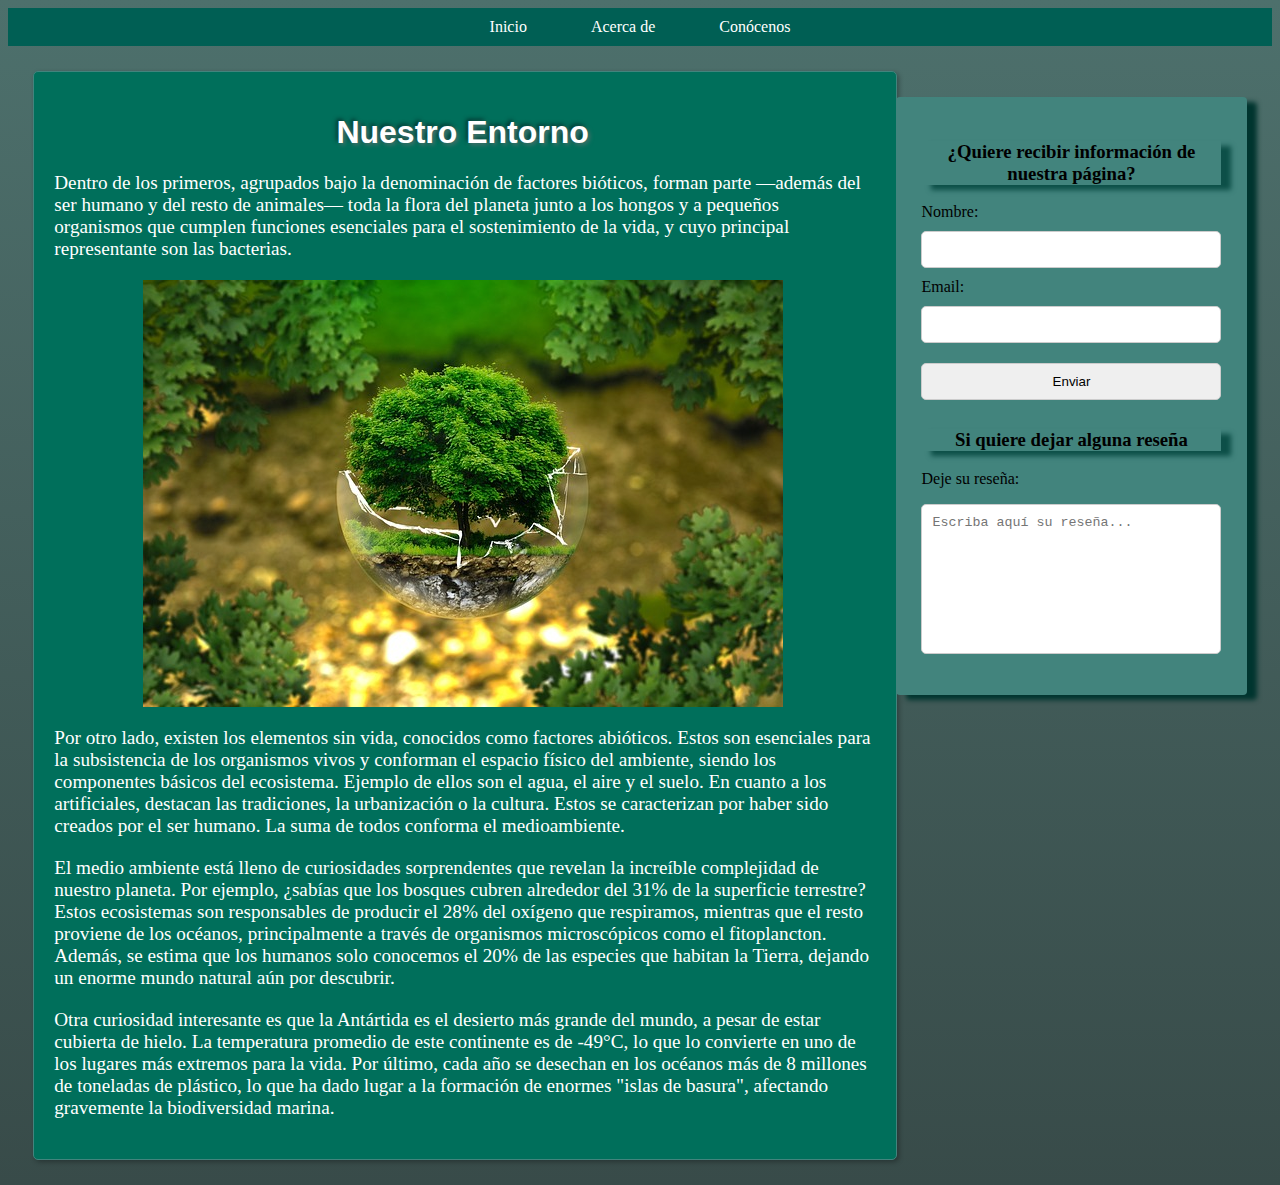
<file: Lucas_Seiz_Valdes_UT2_AccesibilidadWeb/index.html>
<html>
    <head>
        <link rel="stylesheet" type="text/css" href="CSS/cssarbolito.css">
        <title>Arbolito</title>
        <link rel="icon" href="IMAGENES_VIDEO/icono.ico" type="image/png">
    </head>
    <body>
        
        <header role="banner">
            <nav class="menu" role="navigation" aria-label="Menú principal">
                <ul>
                    <li><a href="Index.html" aria-label="Ir a Inicio">Inicio</a></li>
                    <li><a href="PORTFOLIO/Acercade.html" aria-label="Ir a Acerca de">Acerca de</a></li>
                    <li><a href="PORTFOLIO/Conocenos.html" aria-label="Ir a Conócenos">Conócenos</a></li>
                </ul>
            </nav>
        </header>
        
        
        <main role="main">
          
          <section class="encuesta" aria-labelledby="encuesta-titulo">
            <h3 id="encuesta-titulo" class="pregunta">¿Quiere recibir información de nuestra página?</h3>
            <form role="form" aria-label="Formulario de contacto">
                <label for="nombre">Nombre:</label>
                <input type="text" id="nombre" name="nombre">
             
                <label for="email">Email:</label>
                <input type="email" id="email" name="email">
             
                <input type="submit" value="Enviar">
            </form>
            <h3 class="pregunta"> Si quiere dejar alguna reseña</h3>
            <p><label for="reseña">Deje su reseña:</label></p>
            <p><textarea id="reseña" placeholder="Escriba aquí su reseña..."></textarea></p>
          </section>

         
          <section class="texto" aria-labelledby="entorno-titulo">
            <h1 id="entorno-titulo">Nuestro Entorno</h1>
            <p>
              Dentro de los primeros, agrupados bajo la denominación de factores bióticos, forman parte —además del ser humano y del resto de animales— toda la flora del planeta junto a los hongos y a pequeños organismos que cumplen funciones esenciales para el sostenimiento de la vida, y cuyo principal representante son las bacterias.
            </p>
            
            
            <img src="IMAGENES_VIDEO/medioambiente.jpg" id="medioambiente" alt="Paisaje natural con bosques y montañas, representando el medio ambiente"/>

            <p>
              Por otro lado, existen los elementos sin vida, conocidos como factores abióticos. Estos son esenciales para la subsistencia de los organismos vivos y conforman el espacio físico del ambiente, siendo los componentes básicos del ecosistema. Ejemplo de ellos son el agua, el aire y el suelo. En cuanto a los artificiales, destacan las tradiciones, la urbanización o la cultura. Estos se caracterizan por haber sido creados por el ser humano. La suma de todos conforma el medioambiente.
            </p>
            <p>
              El medio ambiente está lleno de curiosidades sorprendentes que revelan la increíble complejidad de nuestro planeta. Por ejemplo, ¿sabías que los bosques cubren alrededor del 31% de la superficie terrestre? Estos ecosistemas son responsables de producir el 28% del oxígeno que respiramos, mientras que el resto proviene de los océanos, principalmente a través de organismos microscópicos como el fitoplancton. Además, se estima que los humanos solo conocemos el 20% de las especies que habitan la Tierra, dejando un enorme mundo natural aún por descubrir.
            </p>

            <p>
              Otra curiosidad interesante es que la Antártida es el desierto más grande del mundo, a pesar de estar cubierta de hielo. La temperatura promedio de este continente es de -49°C, lo que lo convierte en uno de los lugares más extremos para la vida. Por último, cada año se desechan en los océanos más de 8 millones de toneladas de plástico, lo que ha dado lugar a la formación de enormes "islas de basura", afectando gravemente la biodiversidad marina.
            </p>
          </section>
        </main>
  
    </body>
</html>
</file>
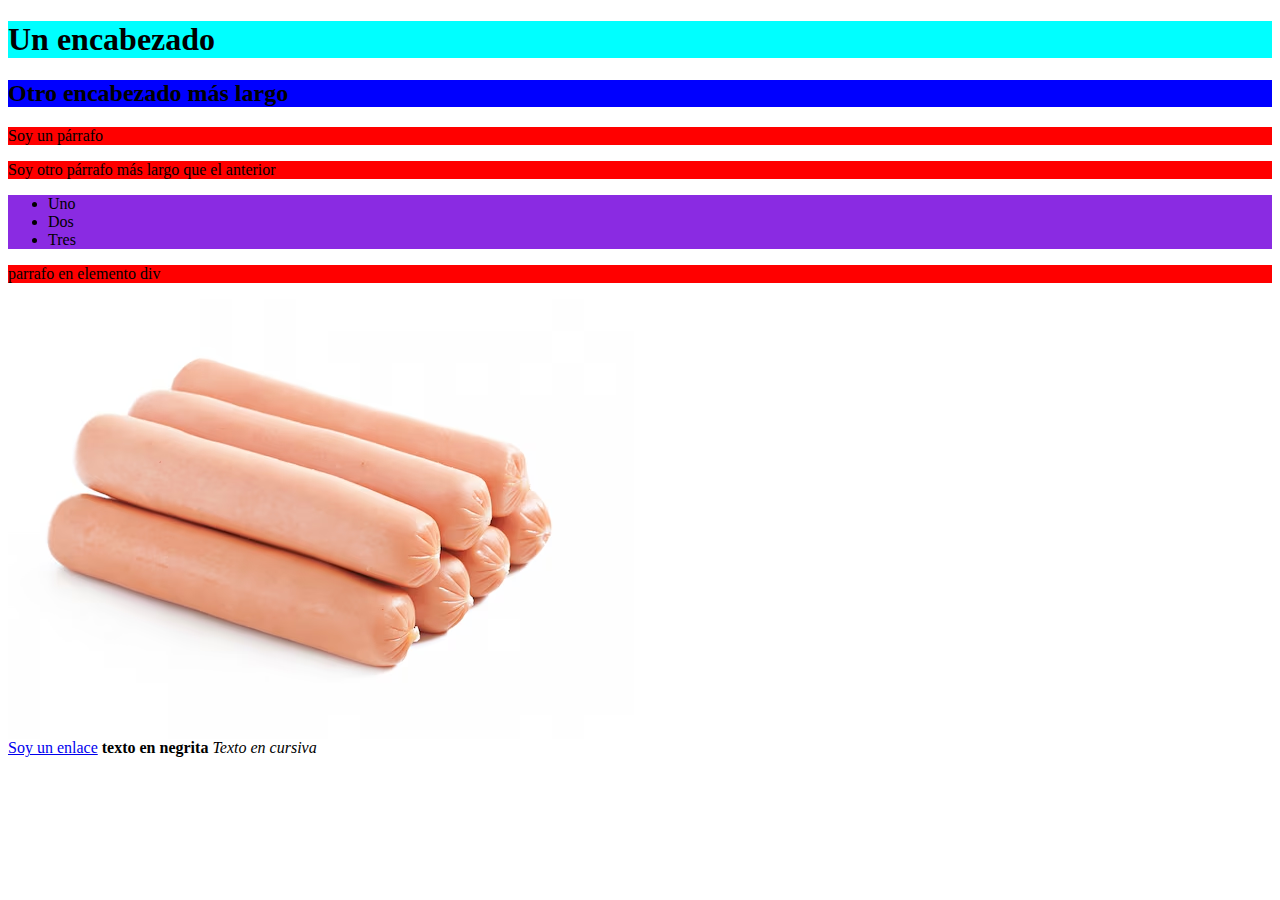
<file: prueba1-main/DISEÑO/Ejemplos/index.html>
<!DOCTYPE html>
<html lang="es">
<head>
    <meta charset="UTF-8">
    <meta name="viewport" content="width=device-width, initial-scale=1.0">
    <link rel="stylesheet" href="CSS/estilos2.css">
    <title>Ejercicio elementos bloque y linea</title>
</head>
<body>
    <!-- Elementos en bloque -->
    <h1>Un encabezado</h1>
    <h2>Otro encabezado más largo</h2>
    <p>Soy un párrafo</p>
    <p>Soy otro párrafo más largo que el anterior</p>
    
    <ul>
        <li>Uno</li>
        <li>Dos</li>
        <li>Tres</li>
    </ul>
    <div>
        <p>parrafo en elemento div</p>

    </div>
    <img src="Imagenes_Video/salchicha.png">
    <a href="portfolio/precios.html">Soy un enlace</a>
    <b>texto en negrita</b>
    <!--<br>-->
<i>Texto en cursiva</i>
</body>
</html>
</file>
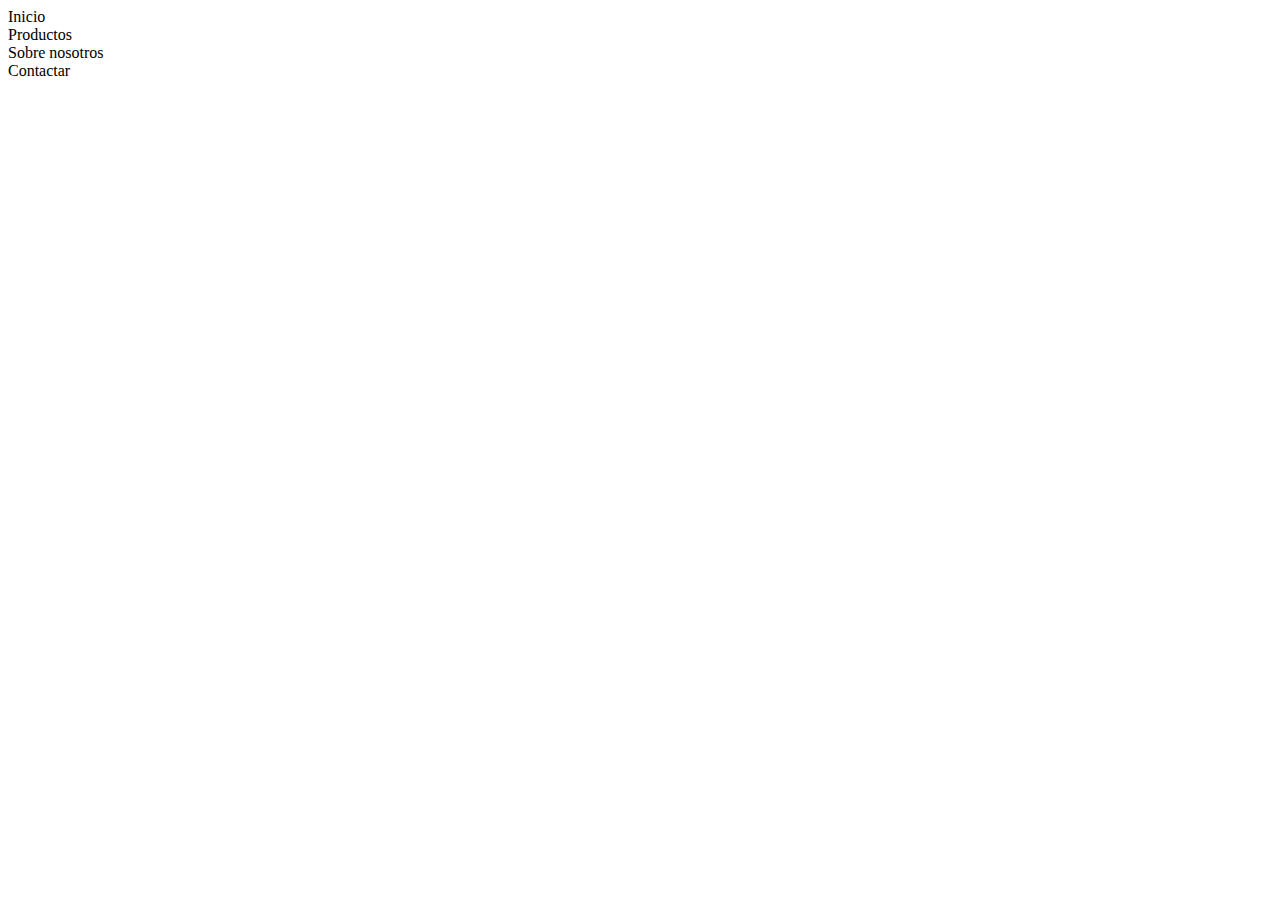
<file: prueba1-main/DISEÑO/EjercicioBotellas/index.html>
<!DOCTYPE html>
<html lang="es">
  <head>
    
  </head>
  <body>
    <nav>
      <div class="nav-item">
        Inicio
      </div>
      <div class="nav-item">
        Productos
      </div>
      <div class="nav-item">
        Sobre nosotros
      </div>
      <div class="nav-item">
        Contactar
      </div>
    </nav>
    <div class="container">
      <header>
    
      </header>
      <main>
        <section class="bottle">
         
        </section>
        <section class="gallery">
          
        </section>
      </main>
    </div>
    <footer>
      
    </footer>
  </body
</file>
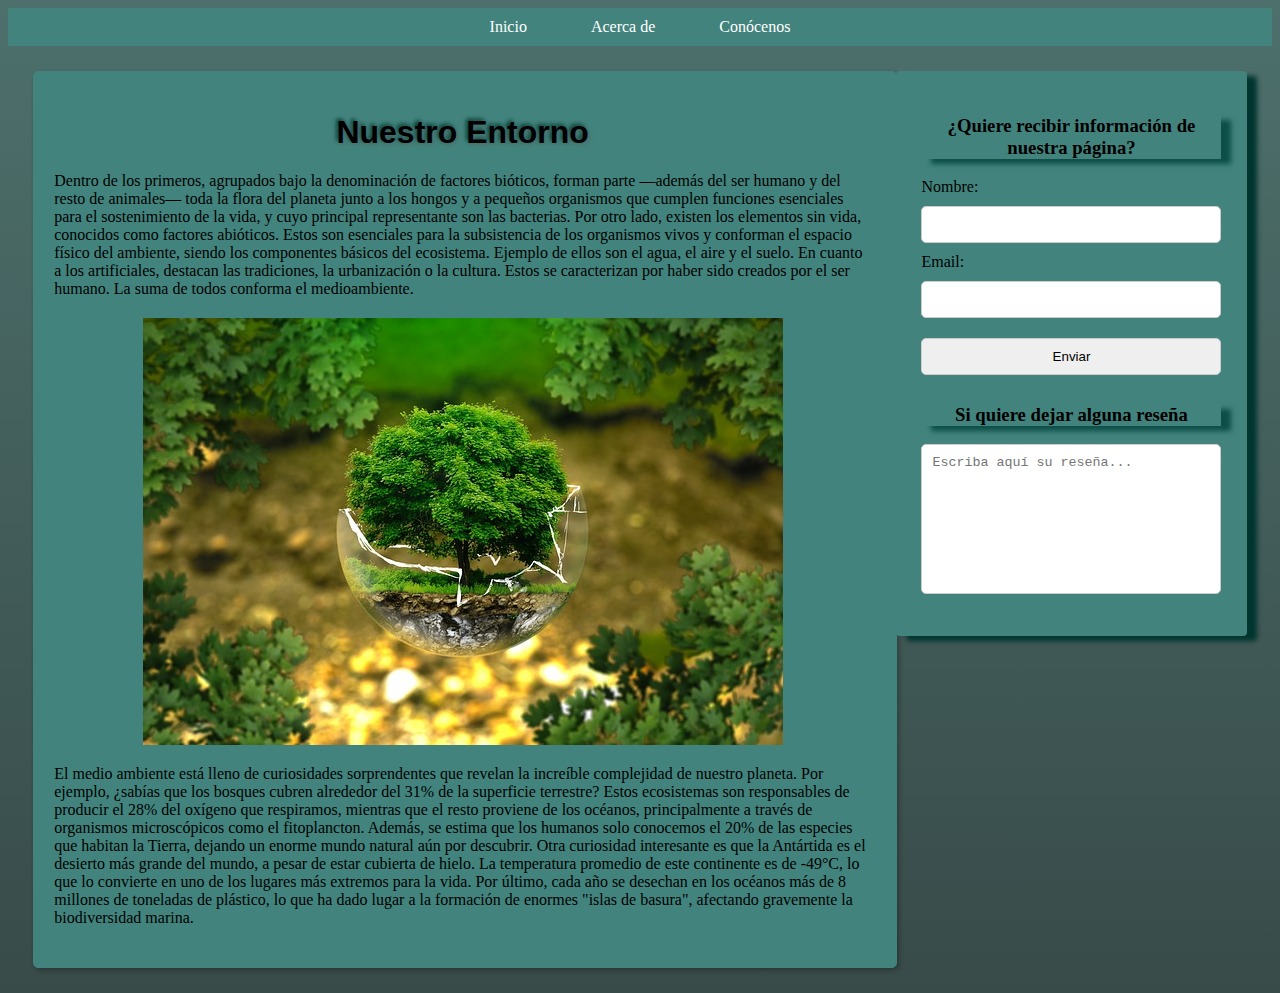
<file: prueba1-main/DISEÑO/Lucas_Seiz_Valdes_UT1_Planificaciondeunaiterzazweb/index.html>
<html>
    <head>
        <link rel="stylesheet" type ="text/css" href="CSS\cssarbolito.css">
        <title>Arbolito</title>
        <link rel="icon" href="IMAGENES_VIDEO\icono.ico" type="image/png">
    </head>
    <body>
        <nav class="menu">
            <ul>
              <li><a href="Index.html">Inicio</a></li>
              <li><a href="PORTFOLIO/Acercade.html">Acerca de</a></li>
              <li><a href="PORTFOLIO/Conocenos.html">Conócenos</a></li>
            </ul>
          </nav>
        
         
          <div class="encuesta">
            <h3 class="pregunta">¿Quiere recibir información de nuestra página?</h3>
            <form>
                <label for="nombre">Nombre:</label>
                <input type="text" id="nombre" name="nombre">
             
                <label for="email">Email:</label>
                <input type="email" id="email" name="email">
             
                <input type="submit" value="Enviar">
             </form>
             <h3 class="pregunta"> Si quiere dejar alguna reseña</h3>
             <p><textarea placeholder="Escriba aquí su reseña..."></textarea></p>
          </div>
          <div class="texto">
            <h1>Nuestro Entorno</h1>
            <p>Dentro de los primeros, agrupados bajo la denominación de factores bióticos, forman parte —además del ser humano y del resto de animales— toda la flora del planeta junto a los hongos y a pequeños organismos que cumplen funciones esenciales para el sostenimiento de la vida, y cuyo principal representante son las bacterias.

              Por otro lado, existen los elementos sin vida, conocidos como factores abióticos. Estos son esenciales para la subsistencia de los organismos vivos y conforman el espacio físico del ambiente, siendo los componentes básicos del ecosistema. Ejemplo de ellos son el agua, el aire y el suelo. En cuanto a los artificiales, destacan las tradiciones, la urbanización o la cultura. Estos se caracterizan por haber sido creados por el ser humano. La suma de todos conforma el medioambiente.</p>
              <img src="IMAGENES_VIDEO\medioambiente.jpg" id="medioambiente"/>
              
              <p>
                El medio ambiente está lleno de curiosidades sorprendentes que revelan la increíble complejidad de nuestro planeta. Por ejemplo, ¿sabías que los bosques cubren alrededor del 31% de la superficie terrestre? Estos ecosistemas son responsables de producir el 28% del oxígeno que respiramos, mientras que el resto proviene de los océanos, principalmente a través de organismos microscópicos como el fitoplancton. Además, se estima que los humanos solo conocemos el 20% de las especies que habitan la Tierra, dejando un enorme mundo natural aún por descubrir.

Otra curiosidad interesante es que la Antártida es el desierto más grande del mundo, a pesar de estar cubierta de hielo. La temperatura promedio de este continente es de -49°C, lo que lo convierte en uno de los lugares más extremos para la vida. Por último, cada año se desechan en los océanos más de 8 millones de toneladas de plástico, lo que ha dado lugar a la formación de enormes "islas de basura", afectando gravemente la biodiversidad marina.
              </p>
            </div>
  
          
    </body>
  </html>
</file>
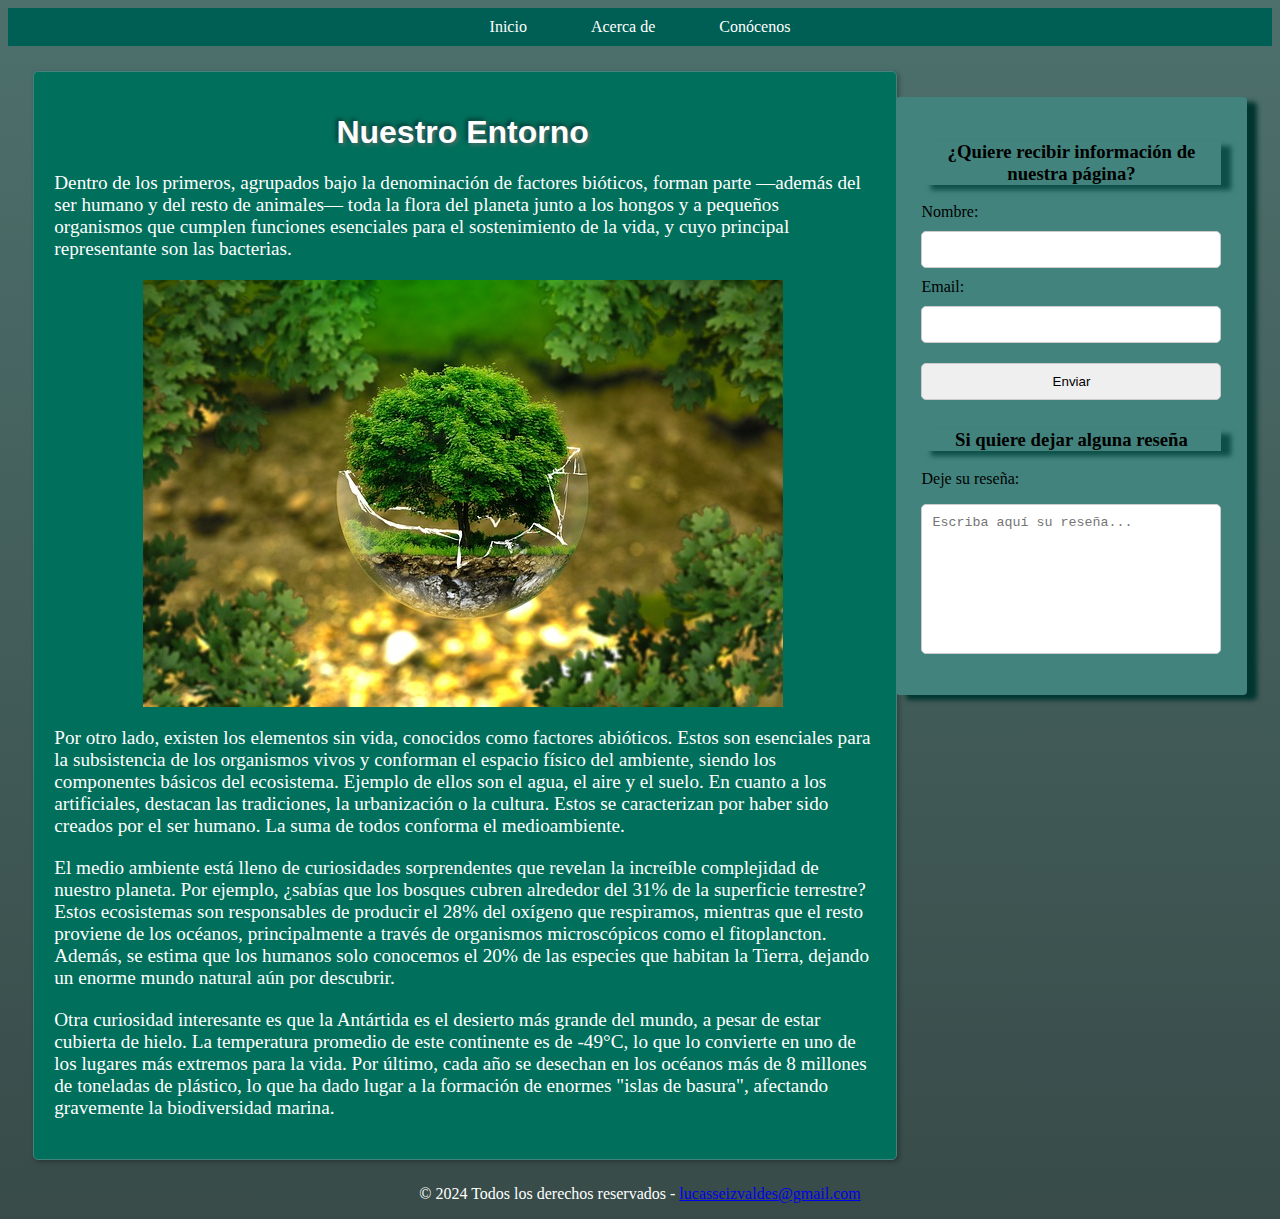
<file: prueba1-main/DISEÑO/Lucas_Seiz_Valdes_UT2_AccesibilidadWeb/index.html>
<html>
    <head>
        <link rel="stylesheet" type="text/css" href="CSS/cssarbolito.css">
        <title>Arbolito</title>
        <link rel="icon" href="IMAGENES_VIDEO/icono.ico" type="image/png">
    </head>
    <body>
        
        <header role="banner">
            <nav class="menu" role="navigation" aria-label="Menú principal">
                <ul>
                    <li><a href="Index.html" aria-label="Ir a Inicio">Inicio</a></li>
                    <li><a href="PORTFOLIO/Acercade.html" aria-label="Ir a Acerca de">Acerca de</a></li>
                    <li><a href="PORTFOLIO/Conocenos.html" aria-label="Ir a Conócenos">Conócenos</a></li>
                </ul>
            </nav>
        </header>
        
        
        <main role="main">
          
          <section class="encuesta" aria-labelledby="encuesta-titulo">
            <h3 id="encuesta-titulo" class="pregunta">¿Quiere recibir información de nuestra página?</h3>
            <form role="form" aria-label="Formulario de contacto">
                <label for="nombre">Nombre:</label>
                <input type="text" id="nombre" name="nombre">
             
                <label for="email">Email:</label>
                <input type="email" id="email" name="email">
             
                <input type="submit" value="Enviar">
            </form>
            <h3 class="pregunta"> Si quiere dejar alguna reseña</h3>
            <p><label for="reseña">Deje su reseña:</label></p>
            <p><textarea id="reseña" placeholder="Escriba aquí su reseña..."></textarea></p>
          </section>

         
          <section class="texto" aria-labelledby="entorno-titulo">
            <h1 id="entorno-titulo">Nuestro Entorno</h1>
            <p>
              Dentro de los primeros, agrupados bajo la denominación de factores bióticos, forman parte —además del ser humano y del resto de animales— toda la flora del planeta junto a los hongos y a pequeños organismos que cumplen funciones esenciales para el sostenimiento de la vida, y cuyo principal representante son las bacterias.
            </p>
            
            
            <img src="IMAGENES_VIDEO/medioambiente.jpg" id="medioambiente" alt="Paisaje natural con bosques y montañas, representando el medio ambiente"/>

            <p>
              Por otro lado, existen los elementos sin vida, conocidos como factores abióticos. Estos son esenciales para la subsistencia de los organismos vivos y conforman el espacio físico del ambiente, siendo los componentes básicos del ecosistema. Ejemplo de ellos son el agua, el aire y el suelo. En cuanto a los artificiales, destacan las tradiciones, la urbanización o la cultura. Estos se caracterizan por haber sido creados por el ser humano. La suma de todos conforma el medioambiente.
            </p>
            <p>
              El medio ambiente está lleno de curiosidades sorprendentes que revelan la increíble complejidad de nuestro planeta. Por ejemplo, ¿sabías que los bosques cubren alrededor del 31% de la superficie terrestre? Estos ecosistemas son responsables de producir el 28% del oxígeno que respiramos, mientras que el resto proviene de los océanos, principalmente a través de organismos microscópicos como el fitoplancton. Además, se estima que los humanos solo conocemos el 20% de las especies que habitan la Tierra, dejando un enorme mundo natural aún por descubrir.
            </p>

            <p>
              Otra curiosidad interesante es que la Antártida es el desierto más grande del mundo, a pesar de estar cubierta de hielo. La temperatura promedio de este continente es de -49°C, lo que lo convierte en uno de los lugares más extremos para la vida. Por último, cada año se desechan en los océanos más de 8 millones de toneladas de plástico, lo que ha dado lugar a la formación de enormes "islas de basura", afectando gravemente la biodiversidad marina.
            </p>
          </section>
        </main>
        <footer>
          <p>&copy; 2024 Todos los derechos reservados - <a href="mailto:lucasseizvaldes@gmail.com">lucasseizvaldes@gmail.com</a></p>
      </footer>
      
  
    </body>
</html>
</file>
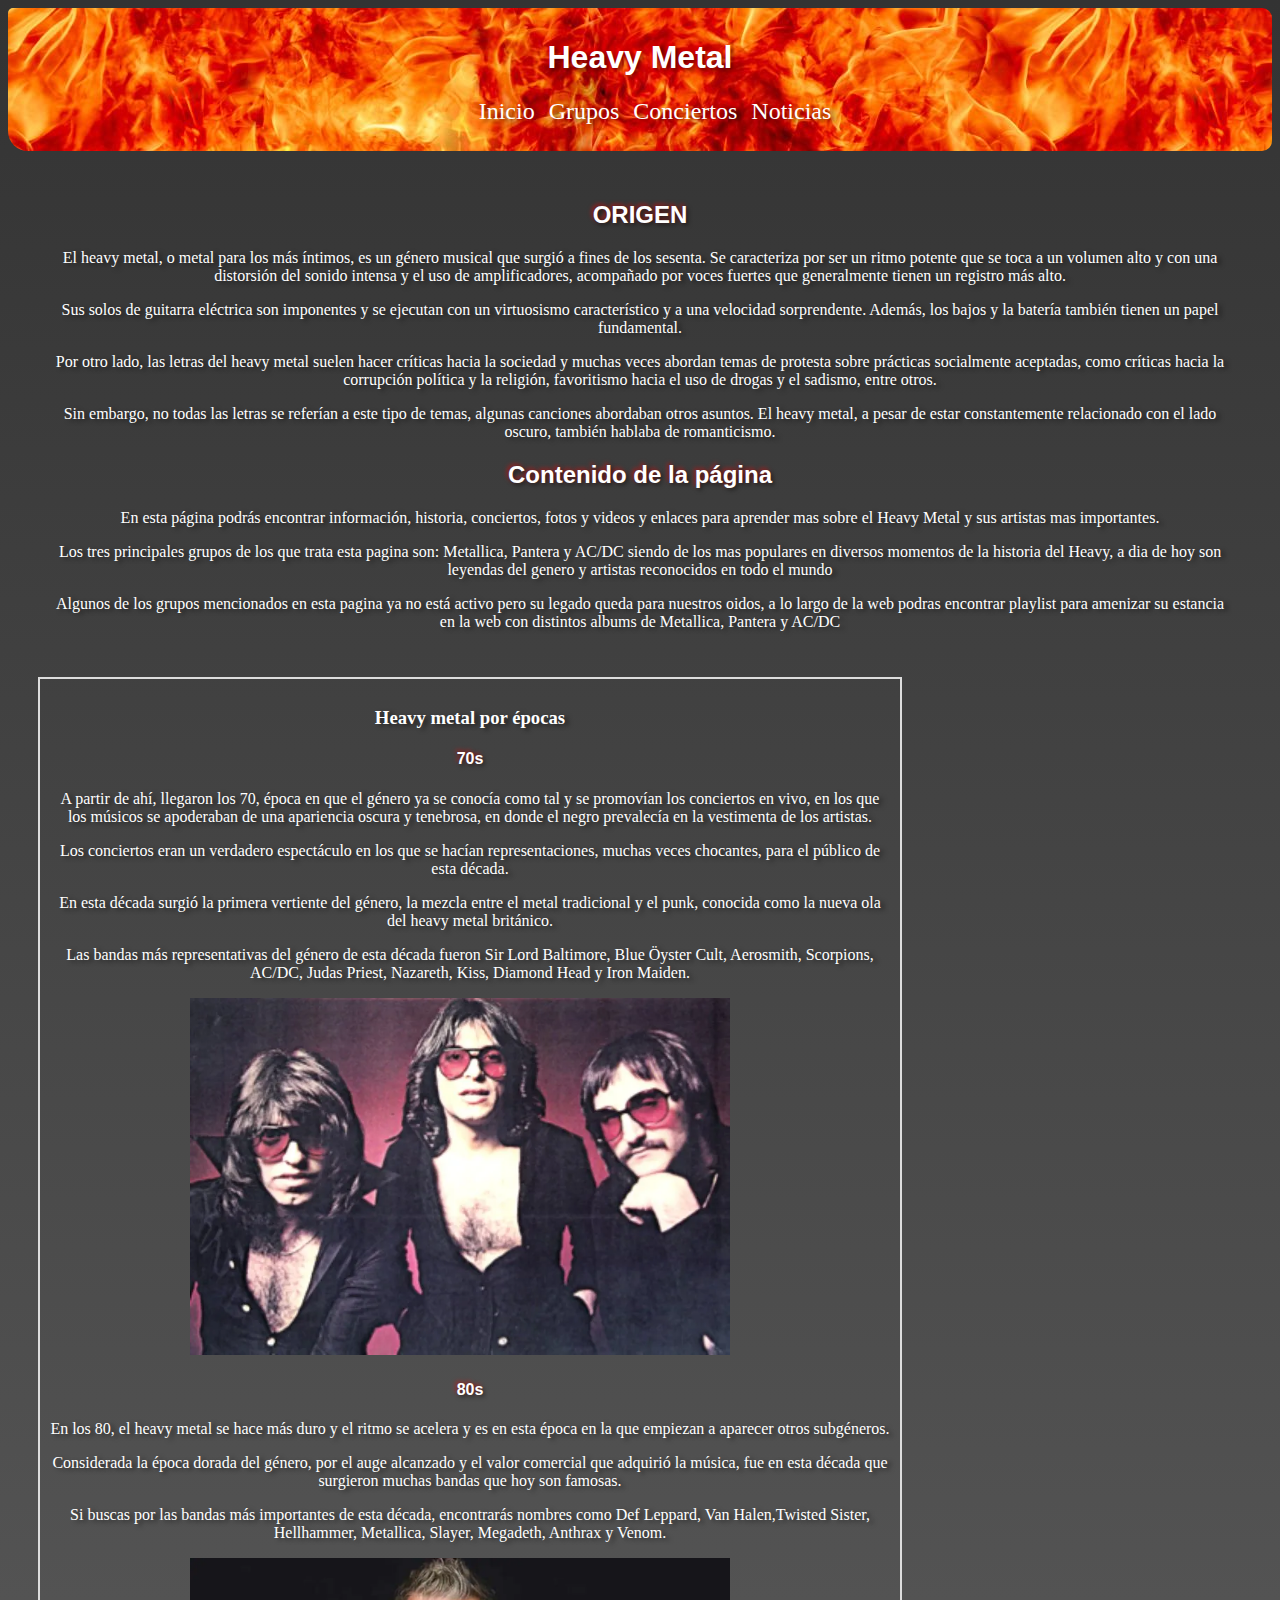
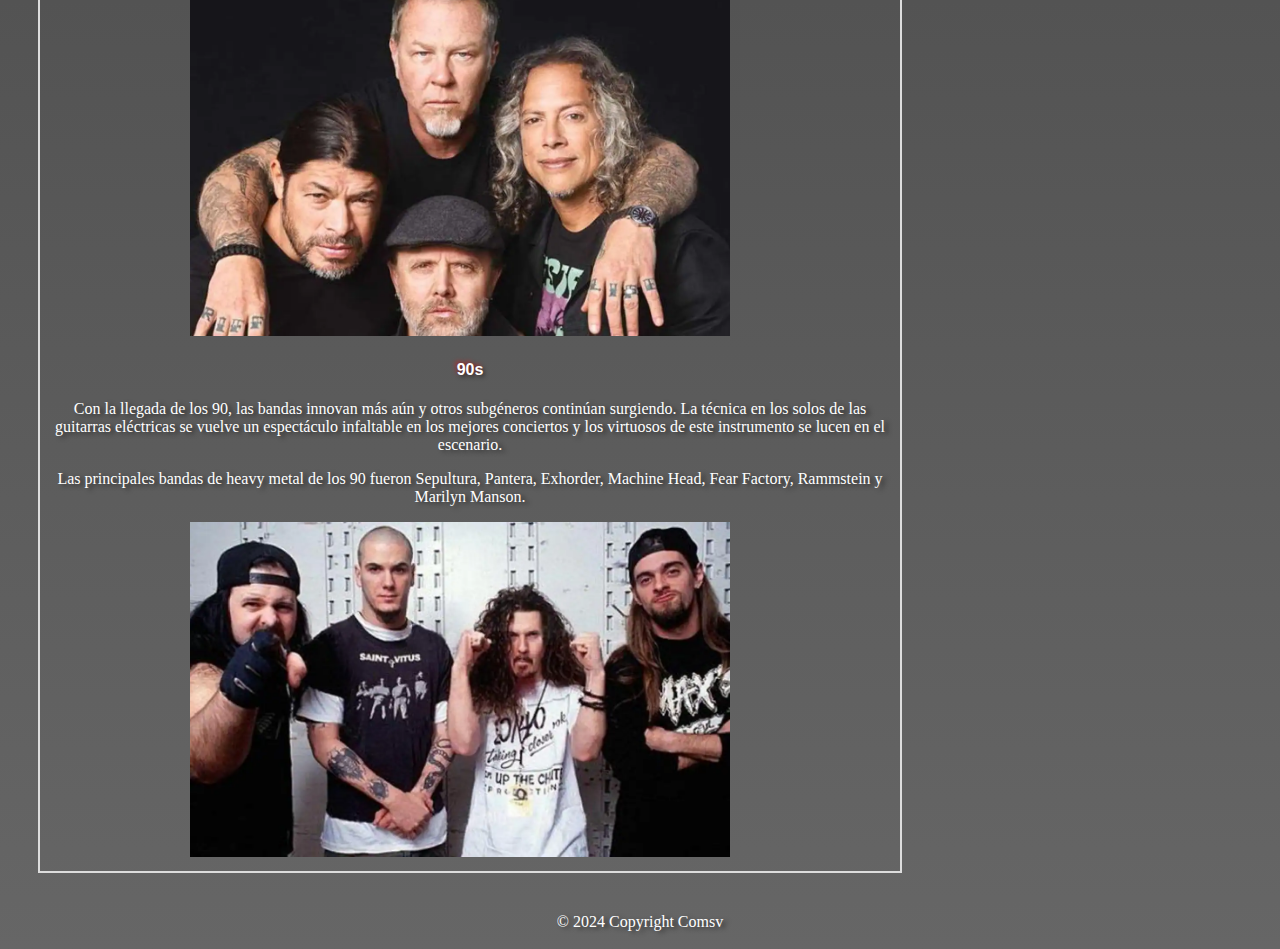
<file: prueba1-main/DISEÑO/Seiz_Valdés_Lucas/Index.html>
<!DOCTYPE html>
<html>
<head>
    <link rel="stylesheet" type="text/css" href="CSS/PaginaWebCss.css" />
    <title>Indice</title>
</head>
<body>
    <header>
        <h1>Heavy Metal</h1>
        <nav>
            <ul>
                <li><a href="Index.html">Inicio</a></li>
                <li><a href="Porftolio/Grupos.html">Grupos</a></li>
                <li><a href="Porftolio/Conciertos.html">Conciertos</a></li>
                <li><a href="Porftolio/Noticias.html">Noticias</a></li>
            </ul>
        </nav>
    </header>

        <section>
          <div class="Parrafo">
            <h2 class="titulo-seccion">ORIGEN</h2>
                <p>El heavy metal, o metal para los más íntimos, es un género musical que surgió a fines de los sesenta. Se caracteriza por ser un ritmo potente que se toca a un volumen alto y con una distorsión del sonido intensa y el uso de amplificadores, acompañado por voces fuertes que generalmente tienen un registro más alto.</p> 
                <p>Sus solos de guitarra eléctrica son imponentes y se ejecutan con un virtuosismo característico y a una velocidad sorprendente. Además, los bajos y la batería también tienen un papel fundamental.</p>
                <p>Por otro lado, las letras del heavy metal suelen hacer críticas hacia la sociedad y muchas veces abordan temas de protesta sobre prácticas socialmente aceptadas, como críticas hacia la corrupción política y la religión, favoritismo hacia el uso de drogas y el sadismo, entre otros.</p> 
                <p>Sin embargo, no todas las letras se referían a este tipo de temas, algunas canciones abordaban otros asuntos. El heavy metal, a pesar de estar constantemente relacionado con el lado oscuro, también hablaba de romanticismo.</p>
              <h2>Contenido de la página</h2>
                <p>En esta página podrás encontrar información, historia, conciertos, fotos y videos y enlaces para aprender mas sobre el Heavy Metal y sus artistas mas importantes.</p>
                <p>Los tres principales grupos de los que trata esta pagina son: Metallica, Pantera y AC/DC siendo de los mas populares en diversos momentos de la historia del Heavy, a dia de hoy son leyendas del genero y artistas reconocidos en todo el mundo</p>
                <p>Algunos de los grupos mencionados en esta pagina ya no está activo pero su legado queda para nuestros oidos, a lo largo de la web podras encontrar playlist para amenizar su estancia en la web con distintos albums de Metallica, Pantera y AC/DC</p></div>

        <div class="division">
            <div class="Parrafo2">
            <h3>Heavy metal por épocas </h3>
            
            <h4>70s</h4>
            <p>A partir de ahí, llegaron los 70, época en que el género ya se conocía como tal y se promovían los conciertos en vivo, en los que los músicos se apoderaban de una apariencia oscura y tenebrosa, en donde el negro prevalecía en la vestimenta de los artistas. </p>
            <p>Los conciertos eran un verdadero espectáculo en los que se hacían representaciones, muchas veces chocantes, para el público de esta década.</p>
            <p>En esta década surgió la primera vertiente del género, la mezcla entre el metal tradicional y el punk, conocida como la nueva ola del heavy metal británico.</p>
            <p>Las bandas más representativas del género de esta década fueron Sir Lord Baltimore, Blue Öyster Cult, Aerosmith, Scorpions, AC/DC, Judas Priest, Nazareth, Kiss, Diamond Head y Iron Maiden.</p>
            <img src="imagenes_video/Sir Lord Baltimore.png" class="ImagenesParrafo">
            
            <h4>80s</h4>
            <p>En los 80, el heavy metal se hace más duro y el ritmo se acelera y es en esta época en la que empiezan a aparecer otros subgéneros.</p>
            <p>Considerada la época dorada del género, por el auge alcanzado y el valor comercial que adquirió la música, fue en esta década que surgieron muchas bandas que hoy son famosas.</p>
            <p>Si buscas por las bandas más importantes de esta década, encontrarás nombres como Def Leppard, Van Halen,Twisted Sister, Hellhammer, Metallica, Slayer, Megadeth, Anthrax y Venom.</p>
            <img src="imagenes_video/Metallica.png" class="ImagenesParrafo">
            
            <h4>90s</h4>
            <p>Con la llegada de los 90, las bandas innovan más aún y otros subgéneros continúan surgiendo. La técnica en los solos de las guitarras eléctricas se vuelve un espectáculo infaltable en los mejores conciertos y los virtuosos de este instrumento se lucen en el escenario.</p>
            <p>Las principales bandas de heavy metal de los 90 fueron Sepultura, Pantera, Exhorder, Machine Head, Fear Factory, Rammstein y Marilyn Manson.</p>
            <img src="imagenes_video/Pantera.png" class="ImagenesParrafo">

            </div>

            <div class="spotify">
              <iframe src="https://open.spotify.com/embed?uri=spotify:playlist:0wTrfNrOLJnH8XJed32zaE" width="300" height="380" frameborder="0" allowtransparency="true" 
              allow="encrypted-media"></iframe><br>
                 <iframe src="https://open.spotify.com/embed?uri=spotify:playlist:37i9dQZF1DZ06evO0zub2o" width="300" height="380" frameborder="0" allowtransparency="true" 
                allow="encrypted-media"></iframe><br>
                <iframe src="https://open.spotify.com/embed?uri=spotify:playlist:1GcvDTtMvBYrXtM4acYamI" width="300" height="380" frameborder="0" allowtransparency="true" 
                allow="encrypted-media"></iframe><br>
              </div>
        </div>

        </section>
        <footer>
          <p>&copy; 2024 Copyright Comsv</p>
        </footer>
</body>
</html>
</file>
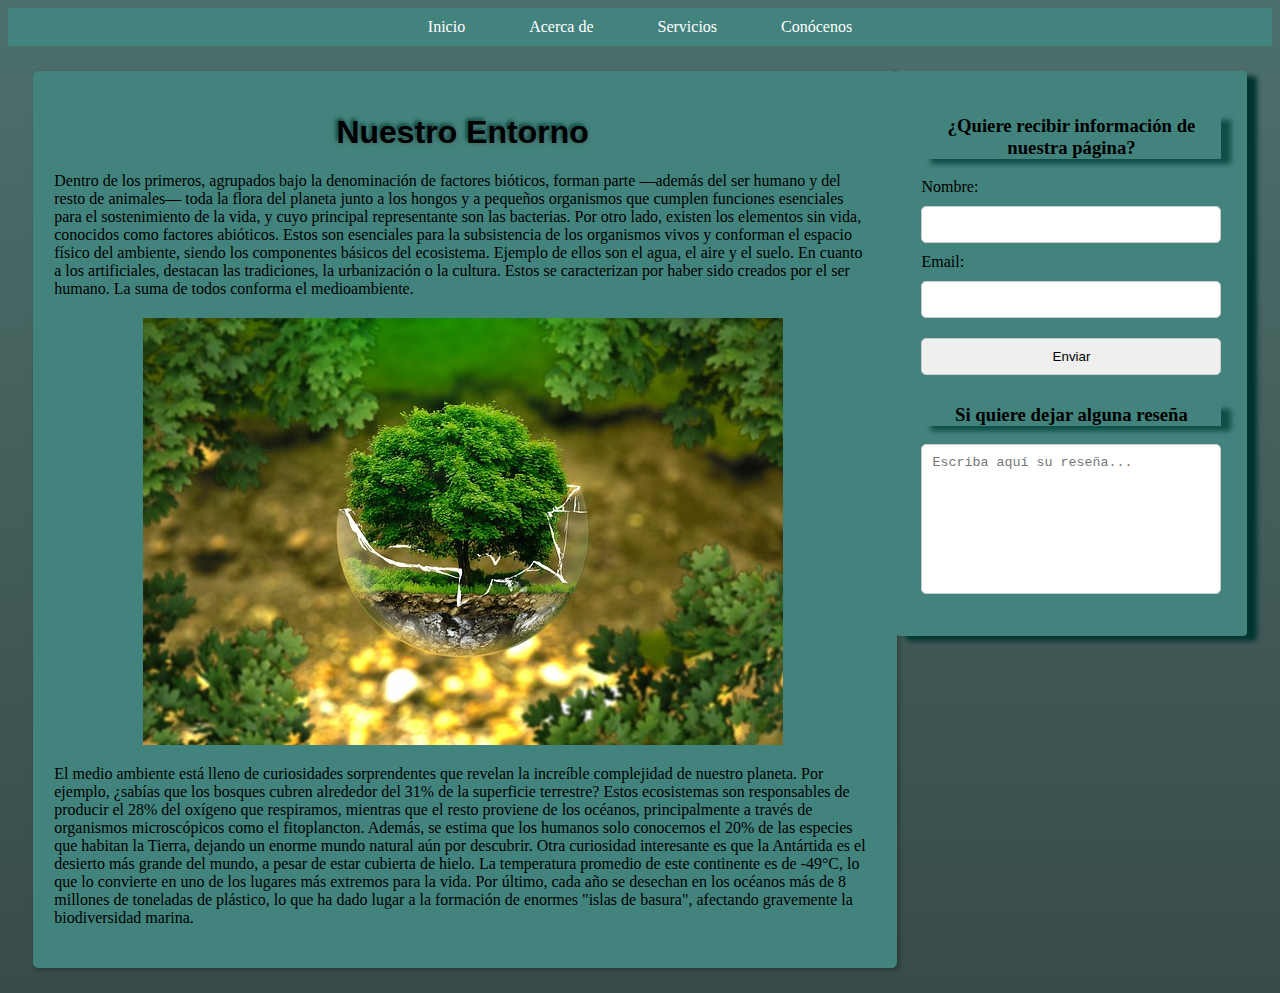
<file: prueba1-main/DISEÑO/Seiz_Valdés_Lucas_Diseño/index.html>
<html>
    <head>
        <link rel="stylesheet" type ="text/css" href="CSS\cssarbolito.css">
        <title>Arbolito</title>
        <link rel="icon" href="IMAGENES_VIDEO\icono.ico" type="image/png">
    </head>
    <body>
        <nav class="menu">
            <ul>
              <li><a href="Index.html">Inicio</a></li>
              <li><a href="PORTFOLIO/Acercade.html">Acerca de</a></li>
              <li><a href="PORTFOLIO/Servicios.html">Servicios</a></li>
              <li><a href="PORTFOLIO/Conocenos.html">Conócenos</a></li>
              
            </ul>
          </nav>
        
         
          <div class="encuesta">
            <h3 class="pregunta">¿Quiere recibir información de nuestra página?</h3>
            <form>
                <label for="nombre">Nombre:</label>
                <input type="text" id="nombre" name="nombre">
             
                <label for="email">Email:</label>
                <input type="email" id="email" name="email">
             
                <input type="submit" value="Enviar">
             </form>
             <h3 class="pregunta"> Si quiere dejar alguna reseña</h3>
             <p><textarea placeholder="Escriba aquí su reseña..."></textarea></p>
          </div>
          <div class="texto">
            <h1>Nuestro Entorno</h1>
            <p>Dentro de los primeros, agrupados bajo la denominación de factores bióticos, forman parte —además del ser humano y del resto de animales— toda la flora del planeta junto a los hongos y a pequeños organismos que cumplen funciones esenciales para el sostenimiento de la vida, y cuyo principal representante son las bacterias.

              Por otro lado, existen los elementos sin vida, conocidos como factores abióticos. Estos son esenciales para la subsistencia de los organismos vivos y conforman el espacio físico del ambiente, siendo los componentes básicos del ecosistema. Ejemplo de ellos son el agua, el aire y el suelo. En cuanto a los artificiales, destacan las tradiciones, la urbanización o la cultura. Estos se caracterizan por haber sido creados por el ser humano. La suma de todos conforma el medioambiente.</p>
              <img src="IMAGENES_VIDEO\medioambiente.jpg" id="medioambiente"/>
              
              <p>
                El medio ambiente está lleno de curiosidades sorprendentes que revelan la increíble complejidad de nuestro planeta. Por ejemplo, ¿sabías que los bosques cubren alrededor del 31% de la superficie terrestre? Estos ecosistemas son responsables de producir el 28% del oxígeno que respiramos, mientras que el resto proviene de los océanos, principalmente a través de organismos microscópicos como el fitoplancton. Además, se estima que los humanos solo conocemos el 20% de las especies que habitan la Tierra, dejando un enorme mundo natural aún por descubrir.

Otra curiosidad interesante es que la Antártida es el desierto más grande del mundo, a pesar de estar cubierta de hielo. La temperatura promedio de este continente es de -49°C, lo que lo convierte en uno de los lugares más extremos para la vida. Por último, cada año se desechan en los océanos más de 8 millones de toneladas de plástico, lo que ha dado lugar a la formación de enormes "islas de basura", afectando gravemente la biodiversidad marina.
              </p>
            </div>
  
          
    </body>
  </html>
</file>
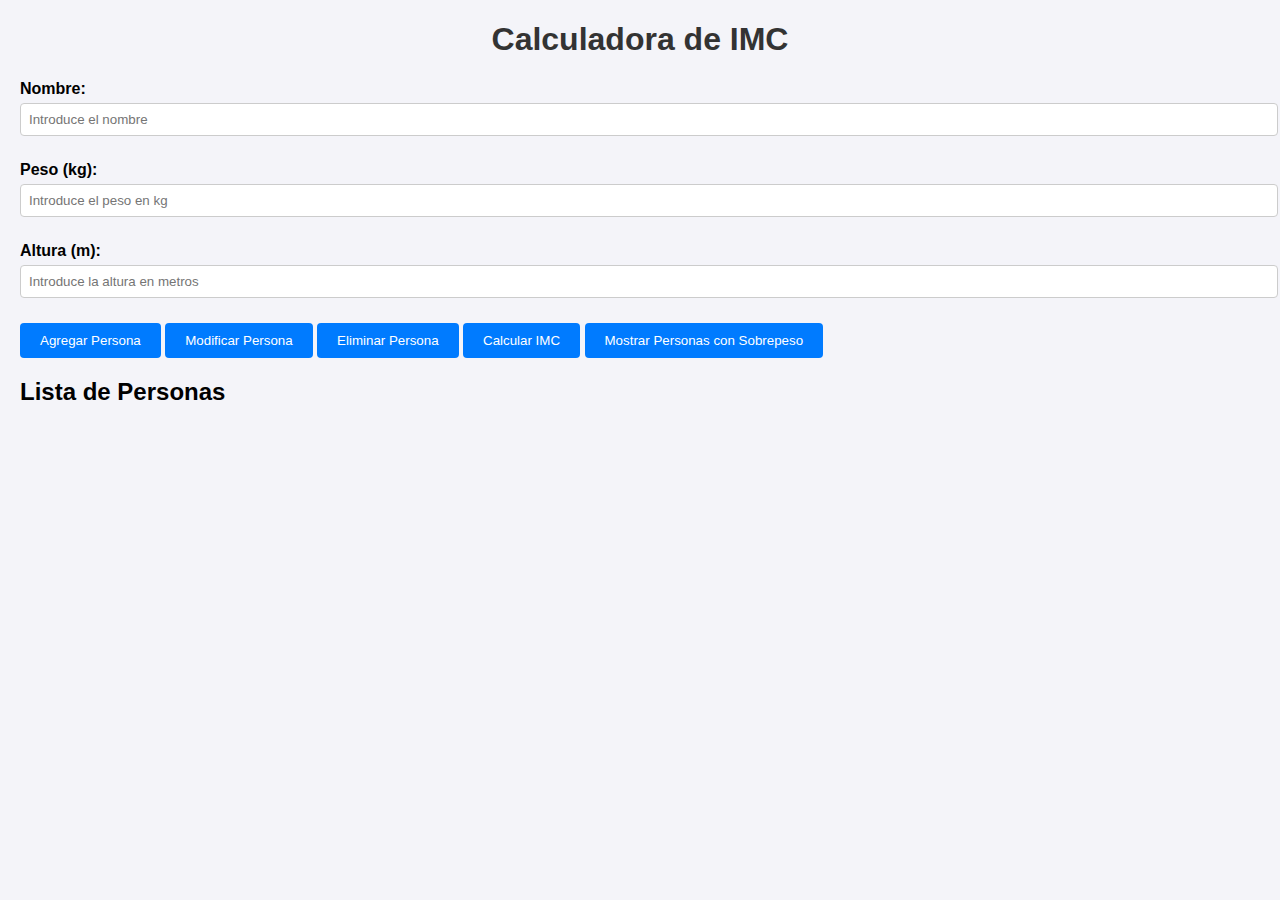
<file: usud/cliente/examen/index.html>
<!DOCTYPE html>
<html lang="es">
<head>
    <meta charset="UTF-8">
    <meta name="viewport" content="width=device-width, initial-scale=1.0">
    <title>Calculadora de IMC V2</title>
    <style>
        body {
            font-family: Arial, sans-serif;
            margin: 20px;
            background-color: #f4f4f9;
        }
        h1 {
            text-align: center;
            color: #333;
        }
        .form-group {
            margin-bottom: 15px;
        }
        label {
            display: block;
            margin-bottom: 5px;
            font-weight: bold;
        }
        input {
            width: 100%;
            padding: 8px;
            margin-bottom: 10px;
            border: 1px solid #ccc;
            border-radius: 4px;
        }
        button {
            padding: 10px 20px;
            background-color: #007BFF;
            color: white;
            border: none;
            border-radius: 4px;
            cursor: pointer;
        }
        button:hover {
            background-color: #0056b3;
        }
        ul {
            list-style: none;
            padding: 0;
        }
        li {
            background-color: #fff;
            padding: 10px;
            margin-bottom: 5px;
            border: 1px solid #ddd;
            border-radius: 4px;
        }
    </style>
</head>
<body>
    <h1>Calculadora de IMC</h1>
    <div class="form-group">
        <label for="nombre">Nombre:</label>
        <input type="text" id="nombre" placeholder="Introduce el nombre">
    </div>
    <div class="form-group">
        <label for="peso">Peso (kg):</label>
        <input type="number" id="peso" placeholder="Introduce el peso en kg" step="0.1">
    </div>
    <div class="form-group">
        <label for="altura">Altura (m):</label>
        <input type="number" id="altura" placeholder="Introduce la altura en metros" step="0.01">
    </div>
    <button id="Agregar">Agregar Persona</button>
    <button id="Modificar">Modificar Persona</button>
    <button id="Eliminar">Eliminar Persona</button>
    <button id="Calcular">Calcular IMC</button>
    <button id="MostrarSobrepeso">Mostrar Personas con Sobrepeso</button>
    <h2>Lista de Personas</h2>
    <ul id="listaPersonas"></ul>

    <script>
        // Array para guardar las personas
        let personas = [];

        // Función para calcular el IMC
        function calcularIMC(peso, altura) {
            return (peso / (altura ** 2)).toFixed(2);
        }

        // Función para determinar el estado del IMC
        function obtenerEstado(imc) {
            if (imc < 18.5) return "delgada";
            if (imc <= 24.9) return "normal";
            return "con sobrepeso";
        }

        // Función para mostrar las personas en la lista
        function mostrarPersonas() {
            const lista = document.getElementById("listaPersonas");
            lista.innerHTML = ""; // Limpiar la lista antes de volver a mostrarla
            for (let i = 0; i < personas.length; i++) {
                const persona = personas[i];
                const item = document.createElement("li");
                item.textContent = `${persona.nombre}: Peso = ${persona.peso}kg, Altura = ${persona.altura}m`;
                lista.appendChild(item);
            }
        }

        // Función para agregar una persona
        function agregarPersona(nombre, peso, altura) {
            if (nombre && peso > 0 && altura > 0) {
                personas.push({ nombre, peso, altura });
                alert(`Persona añadida: ${nombre}`);
                mostrarPersonas();
            } else {
                alert("Por favor, introduce datos válidos.");
            }
        }

        // Función para modificar una persona
        function modificarPersona(nombre, peso, altura) {
            for (let i = 0; i < personas.length; i++) {
                if (personas[i].nombre === nombre) {
                    if (peso > 0 && altura > 0) {
                        personas[i] = { nombre, peso, altura };
                        alert(`Persona modificada: ${nombre}`);
                        mostrarPersonas();
                        return;
                    } else {
                        alert("Datos inválidos.");
                        return;
                    }
                }
            }
            alert("La persona no fue encontrada.");
        }

        // Función para eliminar una persona
        function eliminarPersona(nombre) {
            for (let i = 0; i < personas.length; i++) {
                if (personas[i].nombre === nombre) {
                    personas.splice(i, 1);
                    alert(`Persona eliminada: ${nombre}`);
                    mostrarPersonas();
                    return;
                }
            }
            alert("La persona no fue encontrada.");
        }

        // Función para calcular y mostrar el IMC de todas las personas
        function mostrarIMC() {
            if (personas.length > 0) {
                let resultados = "";
                for (let i = 0; i < personas.length; i++) {
                    const persona = personas[i];
                    const imc = calcularIMC(persona.peso, persona.altura);
                    const estado = obtenerEstado(imc);
                    resultados += `${persona.nombre}: IMC = ${imc}, Estado = ${estado}\n`;
                }
                alert(resultados);
            } else {
                alert("No hay personas registradas.");
            }
        }

        // Función para mostrar personas con sobrepeso
        function mostrarPersonasSobrepeso() {
            let personasSobrepeso = "";
            for (let i = 0; i < personas.length; i++) {
                const imc = calcularIMC(personas[i].peso, personas[i].altura);
                if (obtenerEstado(imc) === "con sobrepeso") {
                    personasSobrepeso += `${personas[i].nombre}: Peso = ${personas[i].peso}kg, Altura = ${personas[i].altura}m\n`;
                }
            }
            if (personasSobrepeso) {
                alert(`Personas con sobrepeso:\n${personasSobrepeso}`);
            } else {
                alert("No hay personas con sobrepeso.");
            }
        }

        // Eventos de los botones
        document.getElementById("Agregar").addEventListener("click", () => {
            const nombre = document.getElementById("nombre").value;
            const peso = parseFloat(document.getElementById("peso").value);
            const altura = parseFloat(document.getElementById("altura").value);
            agregarPersona(nombre, peso, altura);
        });

        document.getElementById("Modificar").addEventListener("click", () => {
            const nombre = document.getElementById("nombre").value;
            const peso = parseFloat(document.getElementById("peso").value);
            const altura = parseFloat(document.getElementById("altura").value);
            modificarPersona(nombre, peso, altura);
        });

        document.getElementById("Eliminar").addEventListener("click", () => {
            const nombre = document.getElementById("nombre").value;
            eliminarPersona(nombre);
        });

        document.getElementById("Calcular").addEventListener("click", mostrarIMC);

        document.getElementById("MostrarSobrepeso").addEventListener("click", mostrarPersonasSobrepeso);

        // Mostrar la lista al cargar la página
        mostrarPersonas();
    </script>
</body>
</html>
</file>
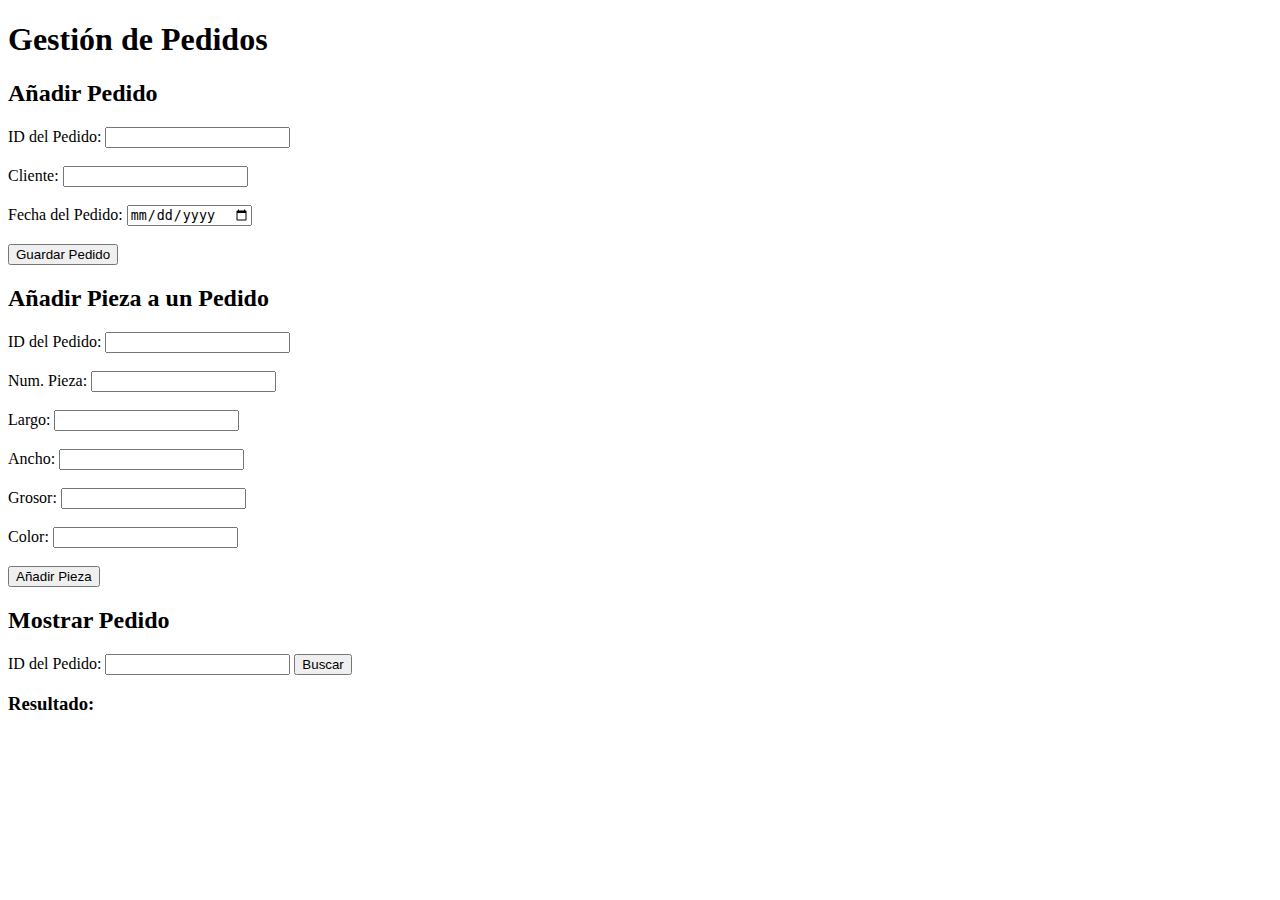
<file: usud/cliente/proyecto/index.html>
<!DOCTYPE html>
<html lang="es">
<head>
  <meta charset="UTF-8">
  <meta name="viewport" content="width=device-width, initial-scale=1.0">
  <title>Gestión de Pedidos con Piezas</title>
</head>
<body>
  <h1>Gestión de Pedidos</h1>

  <!-- Sección para añadir un pedido -->
  <section>
    <h2>Añadir Pedido</h2>
    <form id="pedidoForm" onsubmit="guardarPedido(event)">
      <label for="id">ID del Pedido:</label>
      <input type="number" id="id" required><br><br>

      <label for="cliente">Cliente:</label>
      <input type="text" id="cliente" required><br><br>

      <label for="fecha">Fecha del Pedido:</label>
      <input type="date" id="fecha" required><br><br>

      <button type="submit">Guardar Pedido</button>
    </form>
  </section>

  <!-- Sección para añadir una pieza -->
  <section>
    <h2>Añadir Pieza a un Pedido</h2>
    <form id="piezaForm" onsubmit="agregarPieza(event)">
      <label for="pedidoId">ID del Pedido:</label>
      <input type="number" id="pedidoId" required><br><br>

      <label for="numPieza">Num. Pieza:</label>
      <input type="number" id="numPieza" required><br><br>

      <label for="largo">Largo:</label>
      <input type="number" id="largo" required><br><br>

      <label for="ancho">Ancho:</label>
      <input type="number" id="ancho" required><br><br>

      <label for="grosor">Grosor:</label>
      <input type="number" id="grosor" required><br><br>

      <label for="color">Color:</label>
      <input type="text" id="color" required><br><br>

      <button type="submit">Añadir Pieza</button>
    </form>
  </section>

  <!-- Sección para mostrar un pedido con sus piezas -->
  <section>
    <h2>Mostrar Pedido</h2>
    <label for="buscarId">ID del Pedido:</label>
    <input type="number" id="buscarId">
    <button onclick="mostrarPedido()">Buscar</button>

    <h3>Resultado:</h3>
    <div id="resultado"></div>
  </section>

  <script src="app.js"></script>
</body>
</html>
</file>
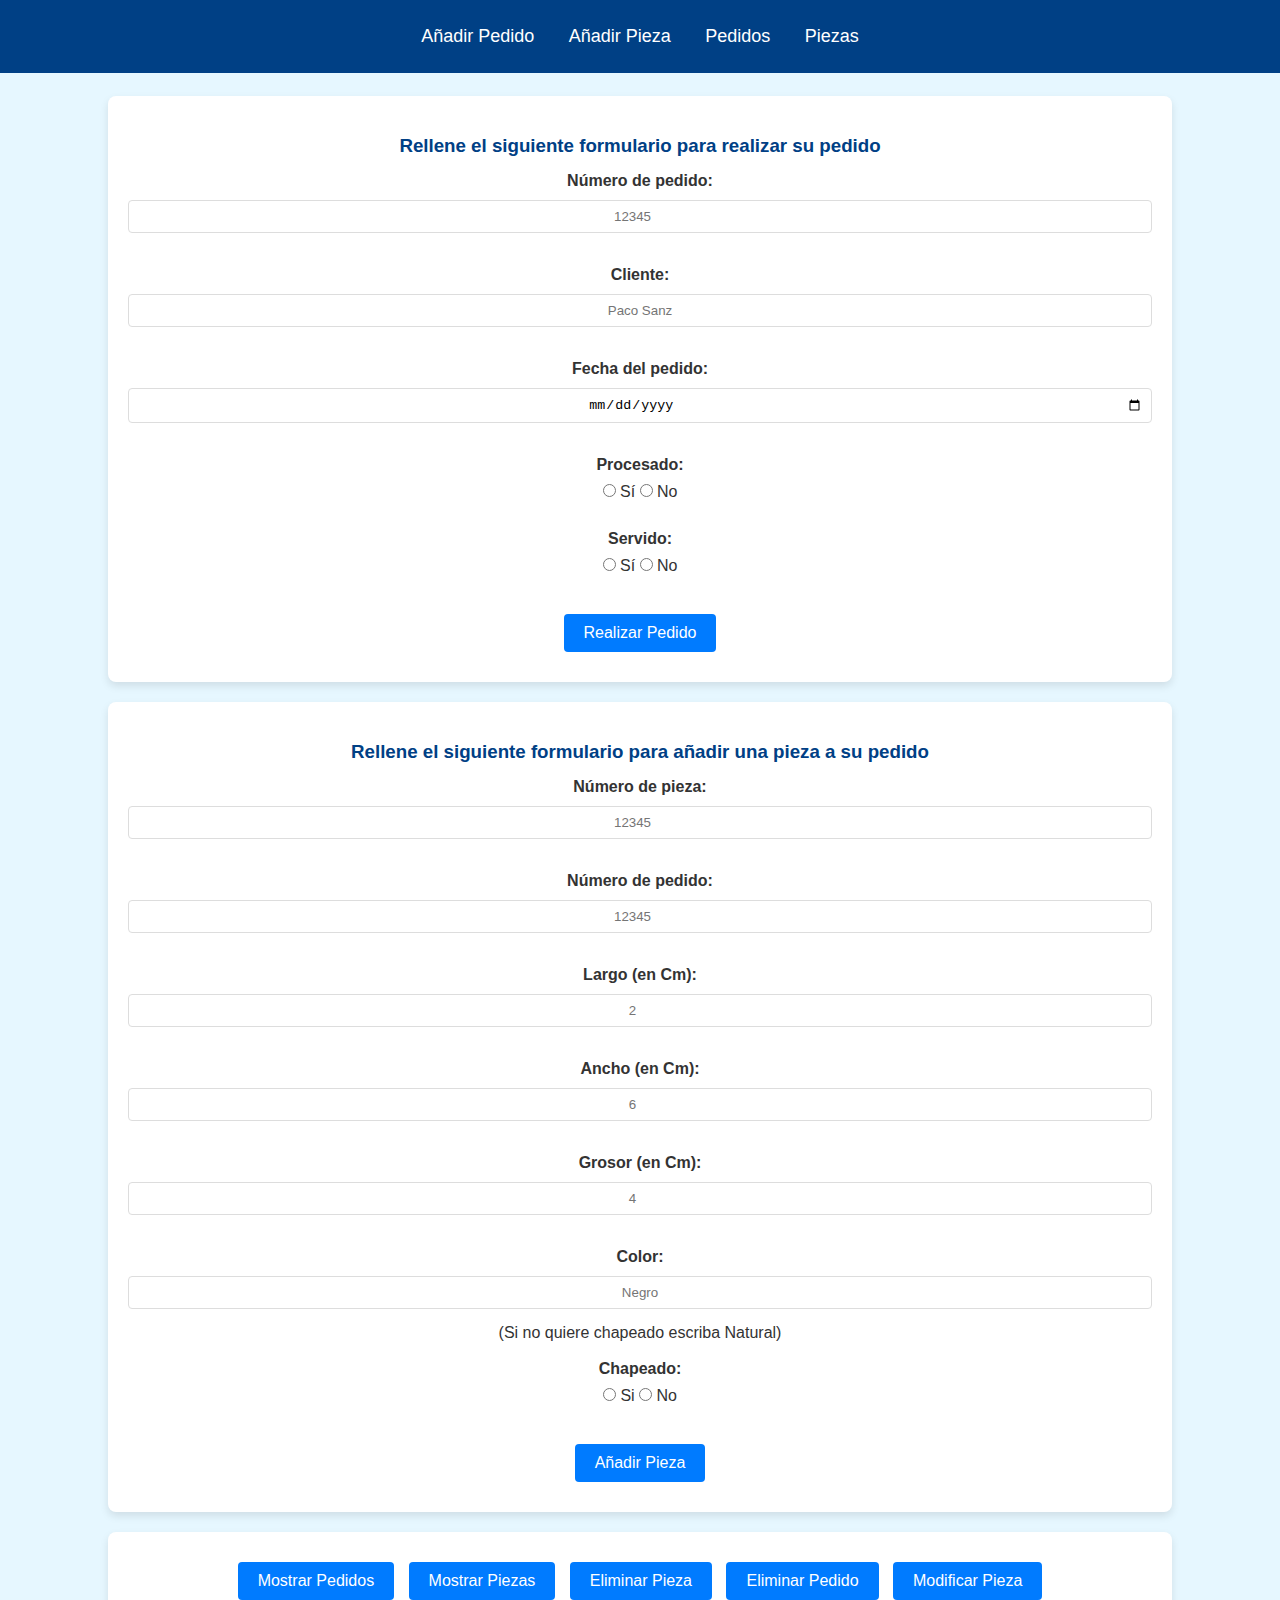
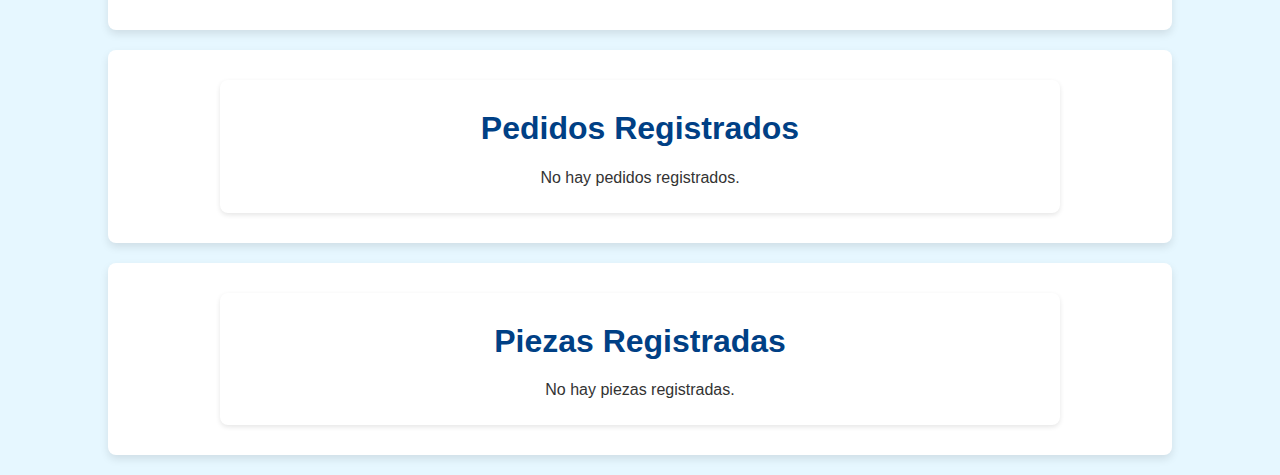
<file: usud/cliente/ProyectoLucasSeizValdes/index.html>
<!DOCTYPE html>
<html lang="en">
<head>
    <meta charset="UTF-8">
    <meta name="viewport" content="width=device-width, initial-scale=1.0">
    <title>Ejercicio 4</title>
    <style>
html, body {
    text-align: center;
    font-family: 'Arial', sans-serif;
    background-color: #e6f7ff; /* Azul claro de fondo */
    color: #333;
    margin: 0;
    padding: 0;
}
h1 {
    margin-top: 20px;
    color: #004085; /* Azul oscuro para resaltar */
}
form, div {
    background-color: #ffffff;
    padding: 20px;
    border-radius: 8px;
    box-shadow: 0 4px 8px rgba(0, 0, 0, 0.1);
    margin: 20px auto;
    width: 80%;
}

form h3 {
    margin-bottom: 15px;
    color: #004085; /* Azul oscuro */
}
label {
    display: block;
    margin-bottom: 5px;
    font-weight: bold;
}

input[type="number"],
input[type="text"],
input[type="date"],
input[type="radio"] {
    text-align: center;
    width: 100%;
    padding: 8px;
    margin: 5px 0 15px;
    border: 1px solid #ddd;
    border-radius: 4px;
    box-sizing: border-box;
}
input[type="radio"] {
    width: auto;
    display: inline-block;
}
button {
    background-color: #007BFF; /* Azul claro */
    color: white;
    border: none;
    padding: 10px 20px;
    border-radius: 4px;
    cursor: pointer;
    font-size: 16px;
    margin: 5px;
}

button:hover {
    background-color: #0056b3; /* Azul más oscuro */
}
.navbar {
    background-color: #004085; /* Azul oscuro */
    padding: 10px 0;
    margin-bottom: 20px;
    position: fixed;
    top: 0;
    left: 0;
    width: 100%;
    z-index: 1000; /* Asegura que la barra de navegación esté por encima de otros elementos */
}

.navbar ul {
    list-style: none;
    padding: 0;
}

.navbar li {
    display: inline;
    margin: 0 15px;
}

.navbar a {
    color: white;
    text-decoration: none;
    font-size: 18px;
}

.navbar a:hover {
    text-decoration: underline;
}
#listaPedidos, #listaPiezas {
    list-style-type: none;
    padding: 0;
    margin: 10px auto;
    width: 80%;
    background-color: #ffffff;
    border-radius: 8px;
    box-shadow: 0 2px 5px rgba(0, 0, 0, 0.1);
    padding: 10px;
}

#listaPedidos li, #listaPiezas li {
    border-bottom: 1px solid #ddd;
    padding: 8px 0;
}

#listaPedidos li:last-child, #listaPiezas li:last-child {
    border-bottom: none;
}
button[type="button"] {
    margin: 10px 5px;
    background-color: #007BFF; /* Azul claro */
}

button[type="button"]:hover {
    background-color: #0056b3; /* Azul más oscuro */
}

    </style>
</head>
<body>
    <nav class="navbar">
        <ul>
            <li><a href="#aniadirPedido">Añadir Pedido</a></li>
            <li><a href="#aniadirPieza">Añadir Pieza</a></li>
            <li><a href="#contenidoPedidos">Pedidos</a></li>
            <li><a href="#contenidoPiezas">Piezas</a></li>
        </ul>
    </nav>
    
    <br>
    <h1>Bienvenido a MaderAvilés</h1>

    <form id="aniadirPedido"> 
        <h3>Rellene el siguiente formulario para realizar su pedido</h3>
        <label>Número de pedido:</label>
        <input type="number" id="numPedido" placeholder="12345" required>
        <br></br>
        <label>Cliente:</label>
        <input type="text" id="cliente" placeholder="Paco Sanz" required>
        <br></br>
        <label>Fecha del pedido:</label>
        <input type="date" id="fecha" required>
        <br></br>
        <label>Procesado:</label>
        <input type="radio" id="procesadoSi" name="procesado" value="true"> Sí
        <input type="radio" id="procesadoNo" name="procesado" value="false"> No
        <br></br>
        <label>Servido:</label>
        <input type="radio" id="servidoSi" name="servido" value="true"> Sí
        <input type="radio" id="servidoNo" name="servido" value="false"> No
        <br></br>
        <button type="button" onclick="realizarPedido(event)">Realizar Pedido</button>
    </form>

    <form id="aniadirPieza">
        <h3>Rellene el siguiente formulario para añadir una pieza a su pedido</h3>
        <label>Número de pieza:</label>
        <input type="number" id="numPieza" placeholder="12345" required>
        <br></br>
        <label>Número de pedido:</label>
        <input type="number" id="numPedidoPieza" placeholder="12345" required>
        <br></br>
        <label>Largo (en Cm):</label>
        <input type="number" id="largo" placeholder="2" required>
        <br></br>
        <label>Ancho (en Cm):</label>
        <input type="number" id="ancho" placeholder="6" required>
        <br></br>
        <label>Grosor (en Cm):</label>
        <input type="number" id="grosor" placeholder="4" required>
        <br></br>
        <label>Color:</label>
        <input type="text" id="color" placeholder="Negro" required> (Si no quiere chapeado escriba Natural)
        <br></br>
        <label>Chapeado: </label>
        <input type="radio" id="chapeadoSi" name="chapeado" value="true"> Si
        <input type="radio" id="chapeadoNo" name="chapeado" value="false"> No
        <br></br>
        <button type="button" onclick="aniadirPieza(event)">Añadir Pieza</button>
    </form>
    <div>
    <button type="button" onclick="mostrarPedidos(event)">Mostrar Pedidos</button>
    <button type="button" onclick="mostrarPiezas(event)">Mostrar Piezas</button>
    <button type="button" onclick="eliminarPieza(event)">Eliminar Pieza</button>
    <button type="button" onclick="eliminarPedido(event)">Eliminar Pedido</button>
    <button type="button" onclick="modificarPieza(event)">Modificar Pieza</button>
    </div>
    <div id="contenidoPedidos">

        <ul id="listaPedidos"></ul>
    </div>
    
    <div id="contenidoPiezas">

        <ul id="listaPiezas"></ul>
    </div>
    

    <script src="main.js"></script>
</body>
</html>
</file>
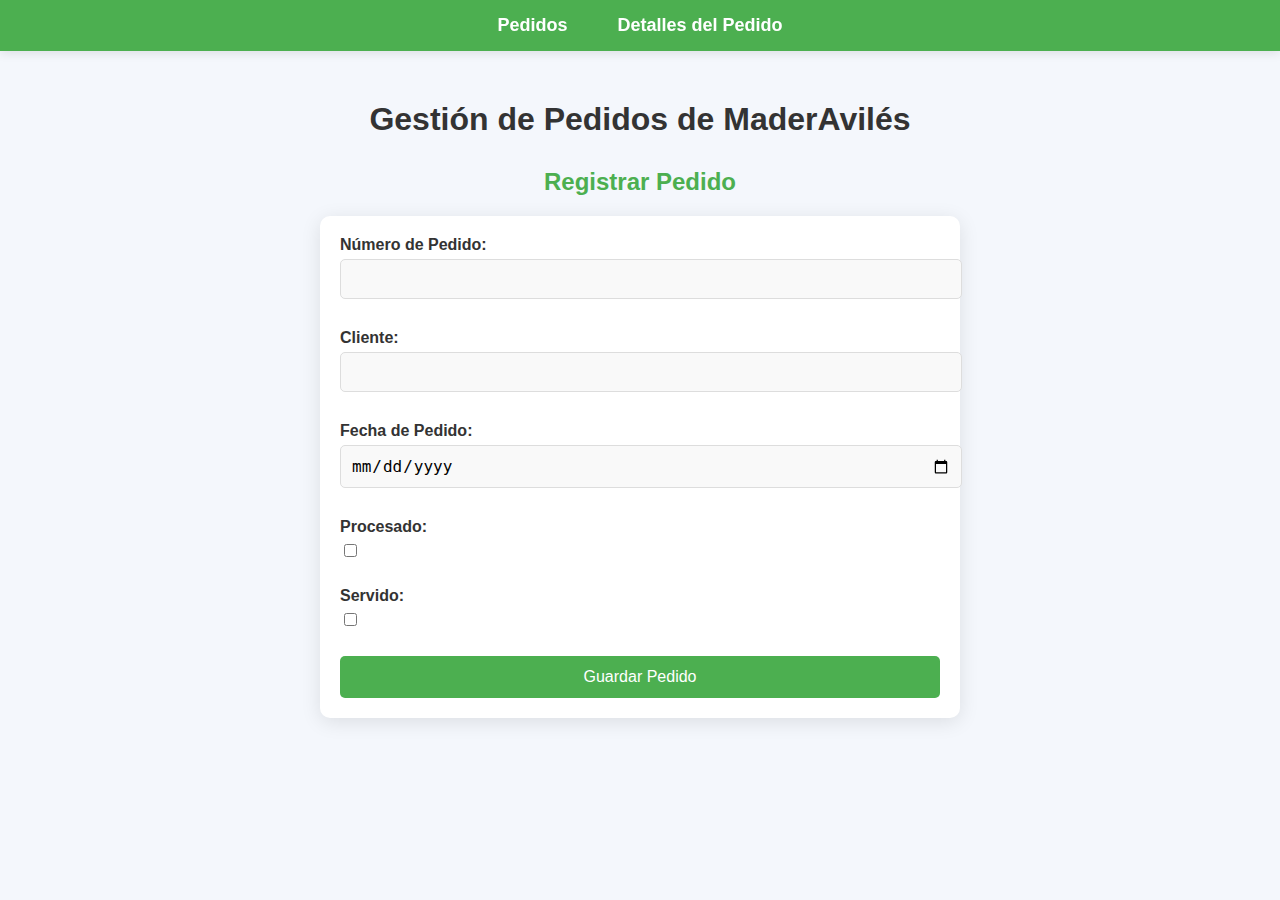
<file: usud/cliente/trabajomal/index.html>
<!DOCTYPE html>
<html lang="es">
<head>
    <meta charset="UTF-8">
    <meta name="viewport" content="width=device-width, initial-scale=1.0">
    <title>MaderAvilés - Gestión de Pedidos</title>
    <link rel="stylesheet" href="styles.css">
</head>
<body>
    <!-- Menú de navegación fijo -->
    <nav class="navbar">
        <ul>
            <li><a href="javascript:void(0);" onclick="mostrarPedidos()">Pedidos</a></li>
            <li><a href="javascript:void(0);" onclick="mostrarDetalles()">Detalles del Pedido</a></li>
        </ul>
    </nav>

    <div class="container">
        <h1>Gestión de Pedidos de MaderAvilés</h1>

        <!-- Sección de Pedidos -->
        <div id="seccion-pedidos" class="section-content">
            <h2>Registrar Pedido</h2>
            <form id="form-pedido" class="form">
                <div class="form-group">
                    <label for="numero-pedido">Número de Pedido:</label>
                    <input type="number" id="numero-pedido" class="form-control" required>
                </div>
                <div class="form-group">
                    <label for="cliente">Cliente:</label>
                    <input type="text" id="cliente" class="form-control" maxlength="50" required>
                </div>
                <div class="form-group">
                    <label for="fecha-pedido">Fecha de Pedido:</label>
                    <input type="date" id="fecha-pedido" class="form-control" required>
                </div>
                <div class="form-group">
                    <label for="procesado">Procesado:</label>
                    <input type="checkbox" id="procesado">
                </div>
                <div class="form-group">
                    <label for="servido">Servido:</label>
                    <input type="checkbox" id="servido">
                </div>
                <button type="submit" class="btn">Guardar Pedido</button>
            </form>
        </div>

        <!-- Sección de Detalles de Pedido -->
        <div id="seccion-detalles" class="section-content">
            <h2>Detalles del Pedido</h2>
            <form id="form-detalle" class="form">
                <div class="form-group">
                    <label for="numero-pedido-detalle">Número de Pedido:</label>
                    <input type="number" id="numero-pedido-detalle" class="form-control" required>
                </div>
                <button type="submit" class="btn">Mostrar Detalles</button>
            </form>

            <table id="tabla-detalle">
                <!-- Los detalles del pedido se insertarán aquí -->
            </table>
        </div>
    </div>

    <script src="script.js"></script>
    <script>
        // Función para mostrar la sección de pedidos
        function mostrarPedidos() {
            document.getElementById('seccion-pedidos').style.display = 'block';
            document.getElementById('seccion-detalles').style.display = 'none';
        }

        // Función para mostrar la sección de detalles
        function mostrarDetalles() {
            document.getElementById('seccion-pedidos').style.display = 'none';
            document.getElementById('seccion-detalles').style.display = 'block';
        }

        // Mostrar por defecto la sección de pedidos
        mostrarPedidos();
    </script>
</body>
</html>
</file>
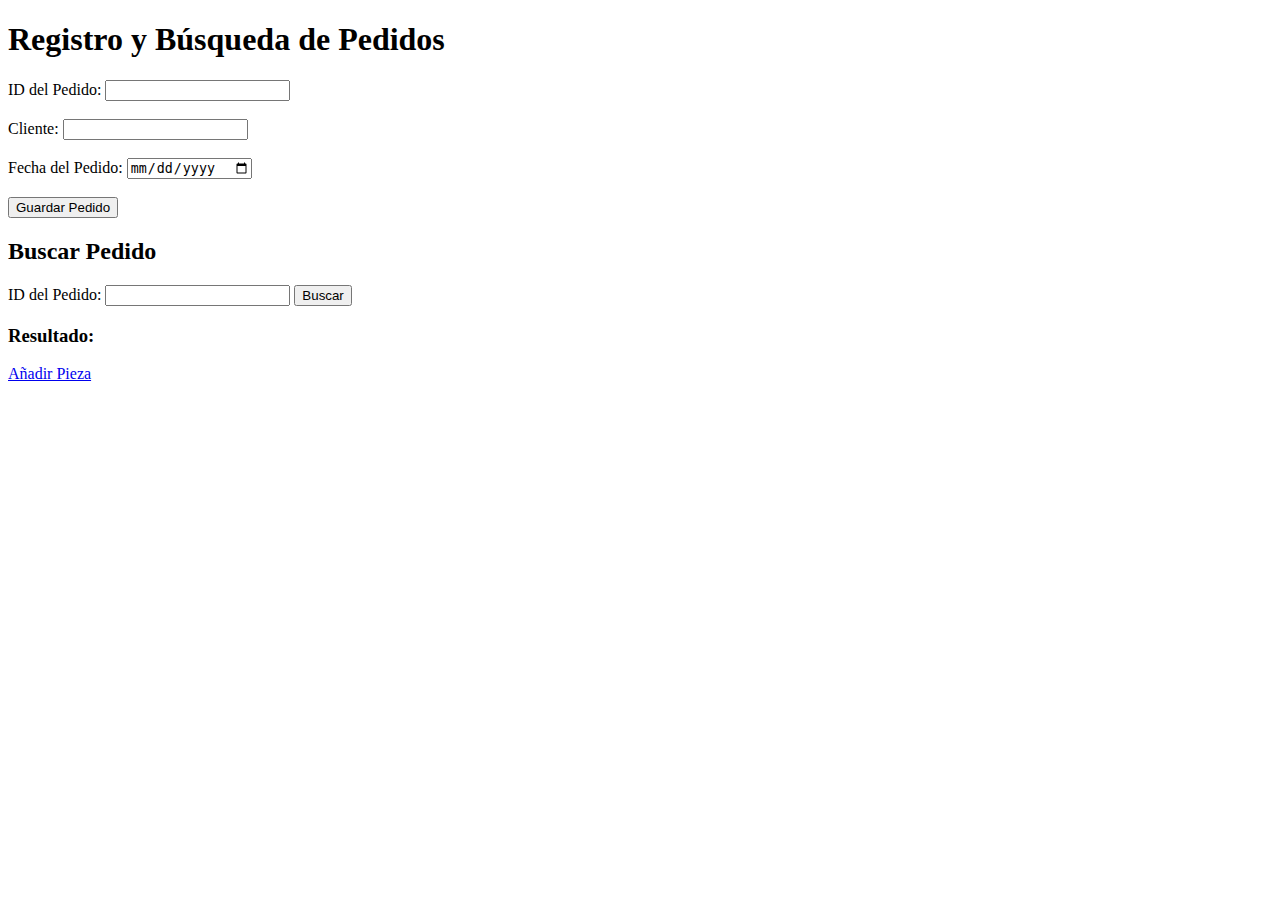
<file: usud/cliente/Unidad4/index.html>
<!DOCTYPE html>
<html lang="es">
<head>
  <meta charset="UTF-8">
  <meta name="viewport" content="width=device-width, initial-scale=1.0">
  <title>Formulario con LocalStorage</title>
</head>
<body>
  <h1>Registro y Búsqueda de Pedidos</h1>

  <form id="pedidoForm" onsubmit="guardarPedido(event)">
    <label for="id">ID del Pedido:</label>
    <input type="number" id="id" required><br><br>
    
    <label for="cliente">Cliente:</label>
    <input type="text" id="cliente" required><br><br>
    
    <label for="fecha">Fecha del Pedido:</label>
    <input type="date" id="fecha" required><br><br>
    
    <button type="submit">Guardar Pedido</button>
  </form>

  <h2>Buscar Pedido</h2>
  <label for="buscarId">ID del Pedido:</label>
  <input type="number" id="buscarId">
  <button onclick="buscarPedido()">Buscar</button>

  <h3>Resultado:</h3>
  <div id="resultado"></div>

  <script src="app.js"></script>
  <a href="aniadirpieza.html">Añadir Pieza</a>
</body>
</html>
</file>
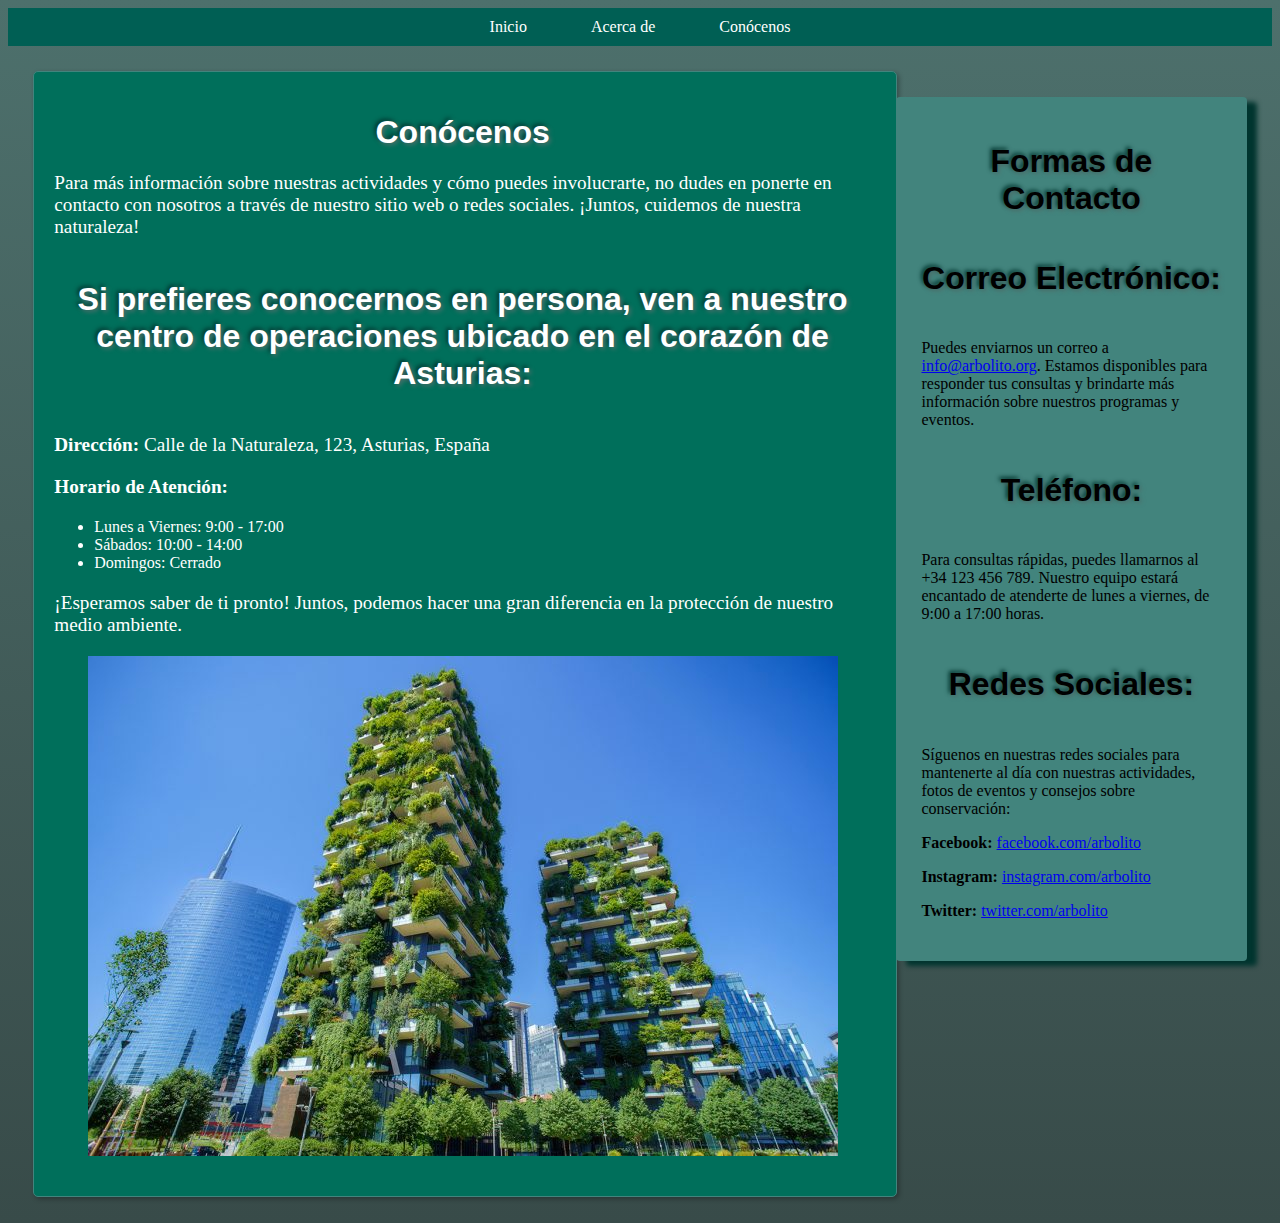
<file: Lucas_Seiz_Valdes_UT2_AccesibilidadWeb/PORTFOLIO/Conocenos.html>
<html>
    <head>
        <link rel="stylesheet" type="text/css" href="..\CSS\cssarbolito.css">
        <title>Conoce Arbolito</title>
        <link rel="icon" href="..\IMAGENES_VIDEO\icono.ico" type="image/png">
    </head>
    <body>
        
        <header role="banner">
            <nav class="menu" role="navigation" aria-label="Menú principal">
                <ul>
                    <li><a href="..\Index.html" aria-label="Ir a Inicio">Inicio</a></li>
                    <li><a href="Acercade.html" aria-label="Ir a Acerca de">Acerca de</a></li>
                    <li><a href="Conocenos.html" aria-label="Ir a Conócenos">Conócenos</a></li>
                </ul>
            </nav>
        </header>

        
        <main role="main">
            <section class="encuesta" aria-labelledby="contacto-titulo">
                <h1 id="contacto-titulo">Formas de Contacto</h1> 
                <h4>Correo Electrónico:</h4> 
                <p>
                    Puedes enviarnos un correo a <a href="mailto:info@arbolito.org">info@arbolito.org</a>. Estamos disponibles para responder tus consultas y brindarte más información sobre nuestros programas y eventos.
                </p>
                <h4>Teléfono:</h4> 
                <p>
                    Para consultas rápidas, puedes llamarnos al +34 123 456 789. Nuestro equipo estará encantado de atenderte de lunes a viernes, de 9:00 a 17:00 horas.
                </p>
                <h4>Redes Sociales:</h4> 
                <p>
                    Síguenos en nuestras redes sociales para mantenerte al día con nuestras actividades, fotos de eventos y consejos sobre conservación:
                </p>
                <p>
                    <strong>Facebook:</strong> <a href="https://facebook.com/arbolito" aria-label="Ir a Facebook de arbolito">facebook.com/arbolito</a>
                </p>
                <p>
                    <strong>Instagram:</strong> <a href="https://instagram.com/arbolito" aria-label="Ir a Instagram de arbolito">instagram.com/arbolito</a>
                </p>
                <p>
                    <strong>Twitter:</strong> <a href="https://twitter.com/arbolito" aria-label="Ir a Twitter de arbolito">twitter.com/arbolito</a>
                </p>
            </section>

            <section class="texto" aria-labelledby="conocenos-titulo">
                <h1 id="conocenos-titulo">Conócenos</h1>
                <p>
                    Para más información sobre nuestras actividades y cómo puedes involucrarte, no dudes en ponerte en contacto con nosotros a través de nuestro sitio web o redes sociales. ¡Juntos, cuidemos de nuestra naturaleza!
                </p>
                <h4>Si prefieres conocernos en persona, ven a nuestro centro de operaciones ubicado en el corazón de Asturias:</h4>
                <p>
                    <strong>Dirección:</strong> Calle de la Naturaleza, 123, Asturias, España
                </p>
                <p>
                    <strong>Horario de Atención:</strong> 
                    <ul>
                        <li>Lunes a Viernes: 9:00 - 17:00</li>
                        <li>Sábados: 10:00 - 14:00</li>
                        <li>Domingos: Cerrado</li>
                    </ul>
                </p>
                <p>
                    ¡Esperamos saber de ti pronto! Juntos, podemos hacer una gran diferencia en la protección de nuestro medio ambiente.
                </p>
                <img src="..\IMAGENES_VIDEO\edificio.png" id="medioambiente" alt="Edificio de la organización Arbolito, rodeado de naturaleza"/>
            </section>
        </main>
    </body>
</html>
</file>
<file: Lucas_Seiz_Valdes_UT2_AccesibilidadWeb/CSS/cssarbolito.css>
<html>
<head>
    <style>
        * {
    margin: 0;
    padding: 0;
}

.menu { 
    background-color: #005f54; 
}

.menu ul {
    margin: 0;
    padding: 0;
    list-style: none;
    text-align: center;
}

.menu ul li {
    display: inline-block;
    margin-right: 20px;
}

.menu ul li:last-child {
    margin-right: 0;
}

.menu ul li a {
    color: #ffffff; 
    text-decoration: none;
    padding: 10px 20px;
    display: block;
    transition: transform 0.3s ease, background-color 0.3s ease;
}

.menu ul li a:hover {
    transform: translateY(3px);
    background-color: #00352F;
}

body {
    background: linear-gradient(#4D706C, #384B49);
}

/* FUENTE EN LOS H */
h1, h2, h4 {
    font-family: Georgia, sans-serif;
    text-shadow: 2px 2px 4px #4D706C, -2px -2px 4px #00352F;
    text-align: center;
    font-size: 2em; 
}

/* FORMULARIOS */
.pregunta {
    text-align: center;
    box-shadow: 10px 5px 5px #0D4F48;
    width: 100%;
}

.encuesta {
    display: inline-block;
    float: right;
    background-color: #42847D;
    box-shadow: 10px 5px 5px #00352F;
    border-radius: 4px;
    width: 300px;
    margin: 2%;
    padding: 2%;
}

.encuesta input {
    -webkit-box-sizing: border-box;
    box-sizing: border-box;
    padding: 10px;
    width: 100%;
    margin-bottom: 10px;
    margin-top: 10px;
    border: 1px solid #ccc;
    border-radius: 5px;
}

.encuesta form {
    max-width: 500px;
    margin: 0 auto;
    margin-top: 10px;
}

.encuesta textarea {
    width: 100%; 
    height: 150px;
    padding: 10px;
    border: 1px solid #ccc;
    border-radius: 5px;
    resize: none; 
}

/* .texto con texto principal pagina */
.texto {
    display: block;
    width: 65%;
    margin: 2%;
    padding: 20px; 
    background-color: #006f5b; 
    color: #ffffff; 
    border: 1px solid #42847D;
    border-radius: 5px;
    box-shadow: 2px 2px 5px rgba(0, 0, 0, 0.3);     
}

.texto p {
    margin-bottom: 20px; 
    font-size: 1.2em; 
}

.texto h1 {
    text-align: center;
}

/* Media */
@media (max-width: 768px) {
    .texto {
        width: 90%; 
    }

    .encuesta {
        width: 90%; 
    }
}

#medioambiente {
    display: block;
    margin: 20px auto; 
    max-width: 100%; 
    height: auto; 
}

    </style>
</html>
</file>
<file: prueba1-main/DISEÑO/Ejemplos/CSS/estilos2.css>
h1 {background-color: aqua;}
h2{background-color: blue;}
p{background-color: red;}
ul{background-color: blueviolet;}
img{
    display: block;
}
</file>
<file: prueba1-main/DISEÑO/Lucas_Seiz_Valdes_UT2_AccesibilidadWeb/CSS/cssarbolito.css>
<html>
<head>
    <style>
        * {
    margin: 0;
    padding: 0;
}

.menu { 
    background-color: #005f54; 
}

.menu ul {
    margin: 0;
    padding: 0;
    list-style: none;
    text-align: center;
}

.menu ul li {
    display: inline-block;
    margin-right: 20px;
}

.menu ul li:last-child {
    margin-right: 0;
}

.menu ul li a {
    color: #ffffff; 
    text-decoration: none;
    padding: 10px 20px;
    display: block;
    transition: transform 0.3s ease, background-color 0.3s ease;
}

.menu ul li a:hover {
    transform: translateY(3px);
    background-color: #00352F;
}

body {
    background: linear-gradient(#4D706C, #384B49);
}

/* FUENTE EN LOS H */
h1, h2, h4 {
    font-family: Georgia, sans-serif;
    text-shadow: 2px 2px 4px #4D706C, -2px -2px 4px #00352F;
    text-align: center;
    font-size: 2em; 
}

/* FORMULARIOS */
.pregunta {
    text-align: center;
    box-shadow: 10px 5px 5px #0D4F48;
    width: 100%;
}

.encuesta {
    float: right;
    background-color: #42847D;
    box-shadow: 10px 5px 5px #00352F;
    border-radius: 4px;
    width: 300px;
    margin: 2%;
    padding: 2%;
}

.encuesta input {
    -webkit-box-sizing: border-box;
    box-sizing: border-box;
    padding: 10px;
    width: 100%;
    margin-bottom: 10px;
    margin-top: 10px;
    border: 1px solid #ccc;
    border-radius: 5px;
}

.encuesta form {
    max-width: 500px;
    margin: 0 auto;
    margin-top: 10px;
}

.encuesta textarea {
    width: 100%; 
    height: 150px;
    padding: 10px;
    border: 1px solid #ccc;
    border-radius: 5px;
    resize: none; 
}

/* .texto con texto principal pagina */
.texto {
    display: block;
    width: 65%;
    margin: 2%;
    padding: 20px; 
    background-color: #006f5b; 
    color: #ffffff; 
    border: 1px solid #42847D;
    border-radius: 5px;
    box-shadow: 2px 2px 5px rgba(0, 0, 0, 0.3);     
}

.texto p {
    margin-bottom: 20px; 
    font-size: 1.2em; 
}

.texto h1 {
    text-align: center;
}

/* Media */
@media (max-width: 768px) {
    .texto {
        width: 90%; 
    }

    .encuesta {
        width: 90%; 
    }
}

#medioambiente {
    display: block;
    margin: 20px auto; 
    max-width: 100%; 
    height: auto; 
}
footer{
    color: white;
   text-align: center;
   width: 100%;
}
    </style>
</html>
</file>
<file: prueba1-main/DISEÑO/Seiz_Valdés_Lucas/CSS/PaginaWebCss.css>
/* ENCABEZADO */
header {
    border-radius: 5px 10px 10px 20px;
    background-image: url(../imagenes_video/fuegoinfernal.png);
    color: #fff;
    padding: 10px;
    text-align: center;
}
/* BARRA DE NAVEGACION */
nav ul {
    list-style: none;
}

nav ul li {
    display: inline;
    margin-right: 10px;
}

nav a {
    font-size: 24px;
    color: #fff;
    text-decoration: none;
}
/* CUERPO */
body {
    background: linear-gradient(to bottom, #333, #666); 
    color: #fff; 
}
/* SECCION */
section {
    margin: 20px;
}
 .titulo-seccion{
    text-align: center;
}
/* DIVISION DE PAGINA  */
.division {
    display: flex;
    position: relative;
}
/* DIVISOR PRIMER PARRAFO */
.Parrafo {
    text-align: center;
    color: white;
    padding: 10px; 
    margin: 10px;
}
/* DIVISOR SEGUNDO PARRAFO */
div .Parrafo2 {
    text-align: center;
    color: white;
    border: 2px solid #ddd;
    padding: 10px;
    margin: 10px;
}
*{
    text-shadow: 4px 2px 4px rgba(0, 0, 0, 0.5);
}
/* CENTRAR CONTENIDO DE LOS H1 H2 H4 */
h1, h2, h4 {
    font-family: Georgia, sans-serif;
    text-shadow: 2px 2px 4px rgba(0, 0, 0, 0.5), -2px -2px 4px rgba(255, 0, 0, 0.5);
    text-align: center;
}

/* IMAGENES DE PARRAFO */
.ImagenesParrafo{
    width: 540px;
    height: 540px;
    max-width: 90%;
    height: auto;
    margin-right: 20px;
}
/* CENTRAR CONTENIDO CONCIERTOS */
.centrar {
    display: flex; 
    justify-content: center;
    align-items: center;
  }
  
  .centrar ul {
    padding: 0;
  }
  
  .centrar ul li {
    margin: 10px 0; 
  }
/* SPOTIFY LINKS */
.spotify {
    float: right;
    padding: 20px;  
    color: #fff ;
    position: relative;
    right: 0;
}
/* LISTAS Y TABLAS*/
.tablas {
    display: flex;
    justify-content: center;
    align-items: center;
    overflow-x: auto;
}
table{
    max-width: 100%; 
    width: auto; 
}
th, td {
    width: 25%;
    text-align: left;
    vertical-align: top;
    border: 1px solid #fff;
    border-collapse: collapse;
    padding: 0.3em;
}
th{
    font-weight: bold;
}
dl>dt{
    font-weight: bold;
}
a{
    color: #fff;
}
/* FOOTER */
footer {
    padding: 10px; 
    text-align: center; 
    bottom: 0;
}

footer p {
    margin: 0; 
}
</file>
<file: usud/cliente/trabajomal/styles.css>
/* Estilo global */
body {
    font-family: 'Arial', sans-serif;
    background-color: #f4f7fc;
    margin: 0;
    padding: 0;
    color: #333;
}

/* Menú de navegación fijo */
.navbar {
    background-color: #4CAF50;
    position: fixed;
    top: 0;
    left: 0;
    width: 100%;
    padding: 15px 0;
    box-shadow: 0 2px 10px rgba(0, 0, 0, 0.1);
    z-index: 1000;
    transition: all 0.3s ease;
}

.navbar ul {
    list-style-type: none;
    margin: 0;
    padding: 0;
    display: flex;
    justify-content: center;
}

.navbar ul li {
    margin: 0 25px;
}

.navbar ul li a {
    color: white;
    text-decoration: none;
    font-size: 18px;
    font-weight: 600;
    transition: color 0.3s ease;
}

.navbar ul li a:hover {
    color: #f4f7fc;
}

/* Estilo de la página principal */
.container {
    padding-top: 80px;
    text-align: center;
    max-width: 900px;
    margin: 0 auto;
}

/* Sección de contenido */
.section-content {
    display: none;
    animation: fadeIn 0.5s ease-in;
}

h1 {
    color: #333;
    font-size: 32px;
    margin-bottom: 30px;
}

h2 {
    color: #4CAF50;
    font-size: 24px;
    margin-bottom: 20px;
}

/* Formularios */
.form {
    background-color: #fff;
    padding: 20px;
    border-radius: 10px;
    box-shadow: 0 4px 20px rgba(0, 0, 0, 0.1);
    width: 100%;
    max-width: 600px;
    margin: 0 auto;
    text-align: left;
}

.form-group {
    margin-bottom: 15px;
}

label {
    display: block;
    font-weight: 600;
    color: #333;
    margin-bottom: 5px;
}

input[type="number"], input[type="text"], input[type="date"], input[type="checkbox"] {
    padding: 10px;
    width: 100%;
    margin-bottom: 15px;
    border: 1px solid #ddd;
    border-radius: 5px;
    font-size: 16px;
    background-color: #f9f9f9;
}

input[type="checkbox"] {
    width: auto;
}

button {
    background-color: #4CAF50;
    color: white;
    padding: 12px 20px;
    border: none;
    border-radius: 5px;
    cursor: pointer;
    font-size: 16px;
    width: 100%;
    transition: background-color 0.3s ease;
}

button:hover {
    background-color: #45a049;
}

/* Tablas */
table {
    width: 100%;
    border-collapse: collapse;
    margin-top: 20px;
    box-shadow: 0 2px 15px rgba(0, 0, 0, 0.1);
}

th, td {
    padding: 12px;
    text-align: center;
    border: 1px solid #ddd;
}

th {
    background-color: #f2f2f2;
}

/* Animación fadeIn */
@keyframes fadeIn {
    from {
        opacity: 0;
    }
    to {
        opacity: 1;
    }
}
</file>
